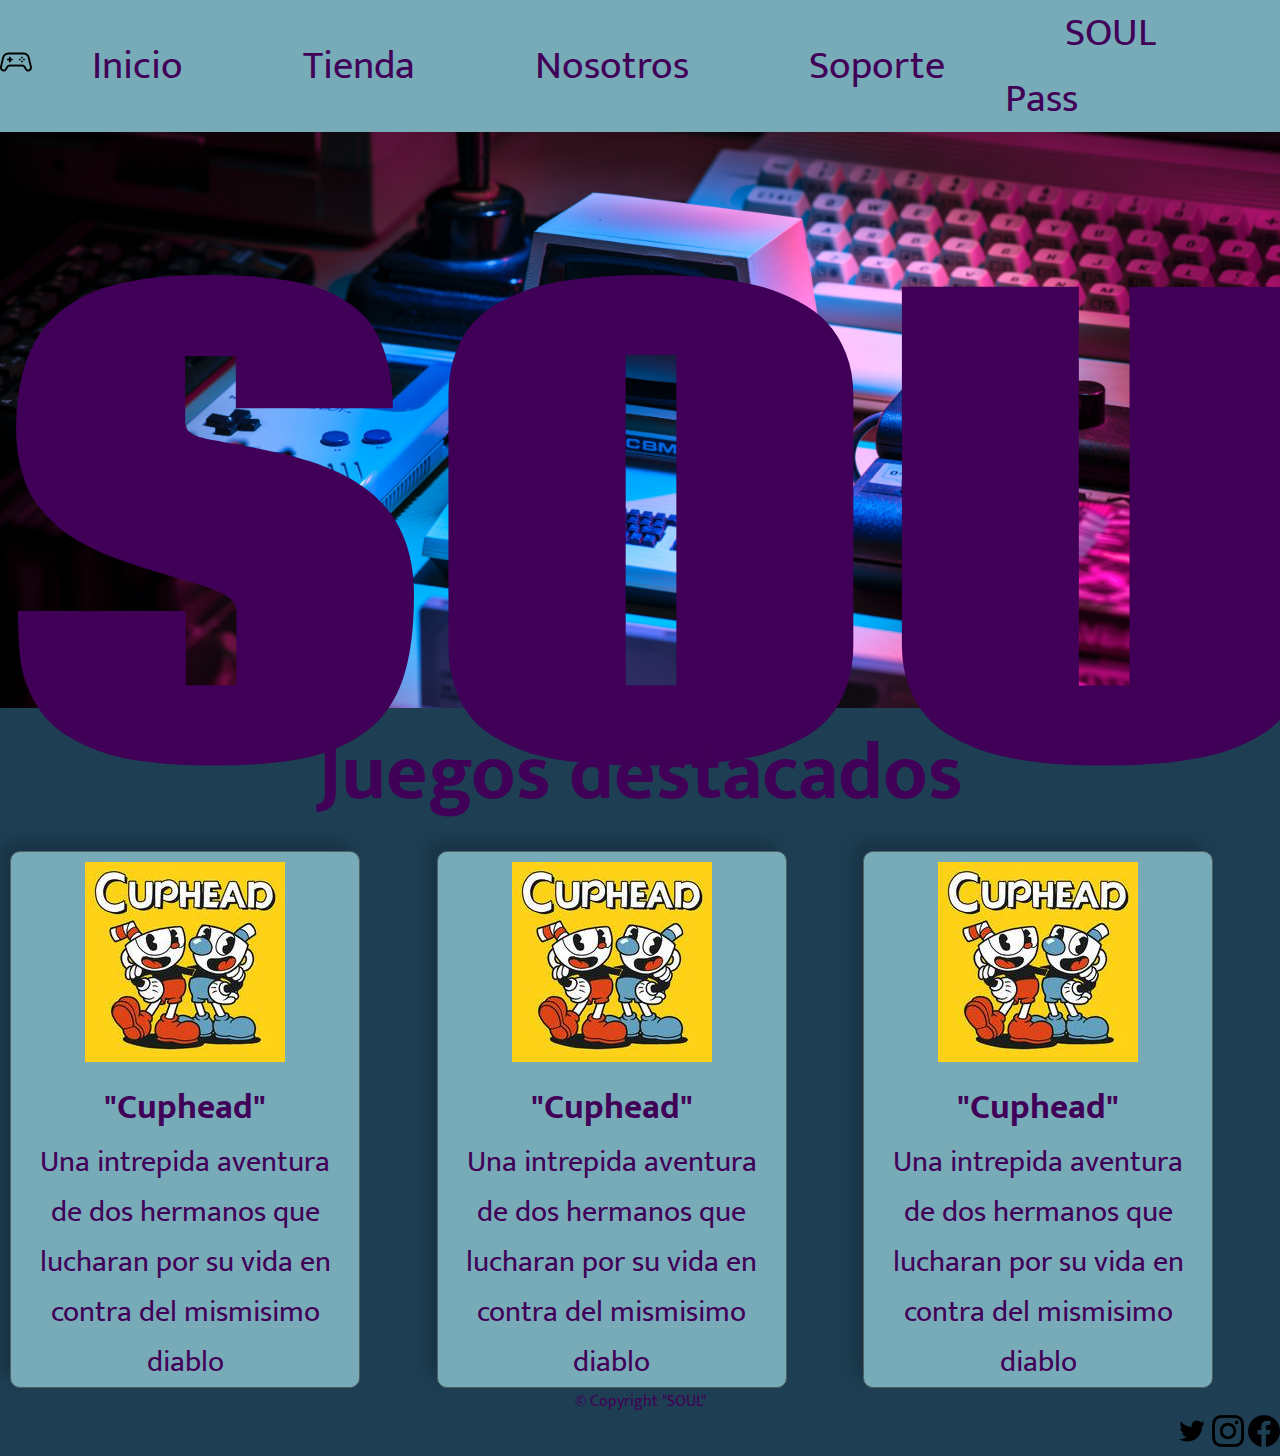
<file: index.html>
<!DOCTYPE html>
<html lang="en">
<head>
    <meta charset="UTF-8">
    <meta name="viewport" content="width=device-width, initial-scale=1.0">
    <title>Document</title>
    <link rel="stylesheet" href="./css/style.css">
</head>
<body>
    <header class="navbar">
        <div>
            <img src="./assets/img/logo-mando.png" alt="">
        </div>
        <nav>
            <ul>
                <li><a href="#">Inicio</a></li>
                <li><a href="./pages/tienda.html">Tienda</a></li>
                <li><a href="./pages/nosotros.html">Nosotros</a></li>
                <li><a href="./pages/soporte.html">Soporte</a></li>
                <li><a href="./pages/soulpass.html">SOUL Pass</a></li>
            </ul>
        </nav>
    </header>
    <main>
        <section class="section-principal">
            <div>
                <h1>SOUL</h1>
            </div>   
        </section>
        <section class="section-secundaria">
                <h2>Juegos destacados</h2>
                <div class="container-info">
                    <div class="cards-info-1">
                        <img src="./assets/img/cuphead.jpg" alt="img">
                        <h3>"Cuphead"</h3>
                        <p>Una intrepida aventura de dos hermanos que lucharan por su vida en contra del mismisimo diablo</p>
                    </div>
                    <div class="cards-info-2">
                        <img src="./assets/img/cuphead.jpg" alt="img">
                        <h3>"Cuphead"</h3>
                        <p>Una intrepida aventura de dos hermanos que lucharan por su vida en contra del mismisimo diablo</p>                    </div>
                    <div class="cards-info-3">
                        <img src="./assets/img/cuphead.jpg" alt="img">
                        <h3>"Cuphead"</h3>
                        <p>Una intrepida aventura de dos hermanos que lucharan por su vida en contra del mismisimo diablo</p>                    </div>
                </div>
    </main>
    <footer class="footer">
        <p>© Copyright "SOUL"
        </p>
        <div class="redes">
            <a href="https://twitter.com/" target="_blank"><img src="./assets/img/twitter.png" alt="imagen del logo de twitter"></a>
            <a href="https://www.instagram.com/" target="_blank"><img src="./assets/img/instagram.png" alt="imagen del logo de instagram"></a>
            <a href="https://es-la.facebook.com/" target="_blank"><img src="./assets/img/facebook.png" alt="imagen del logo de facebook"></a>
        </div>
    </footer>
</body>
</html>
</file>
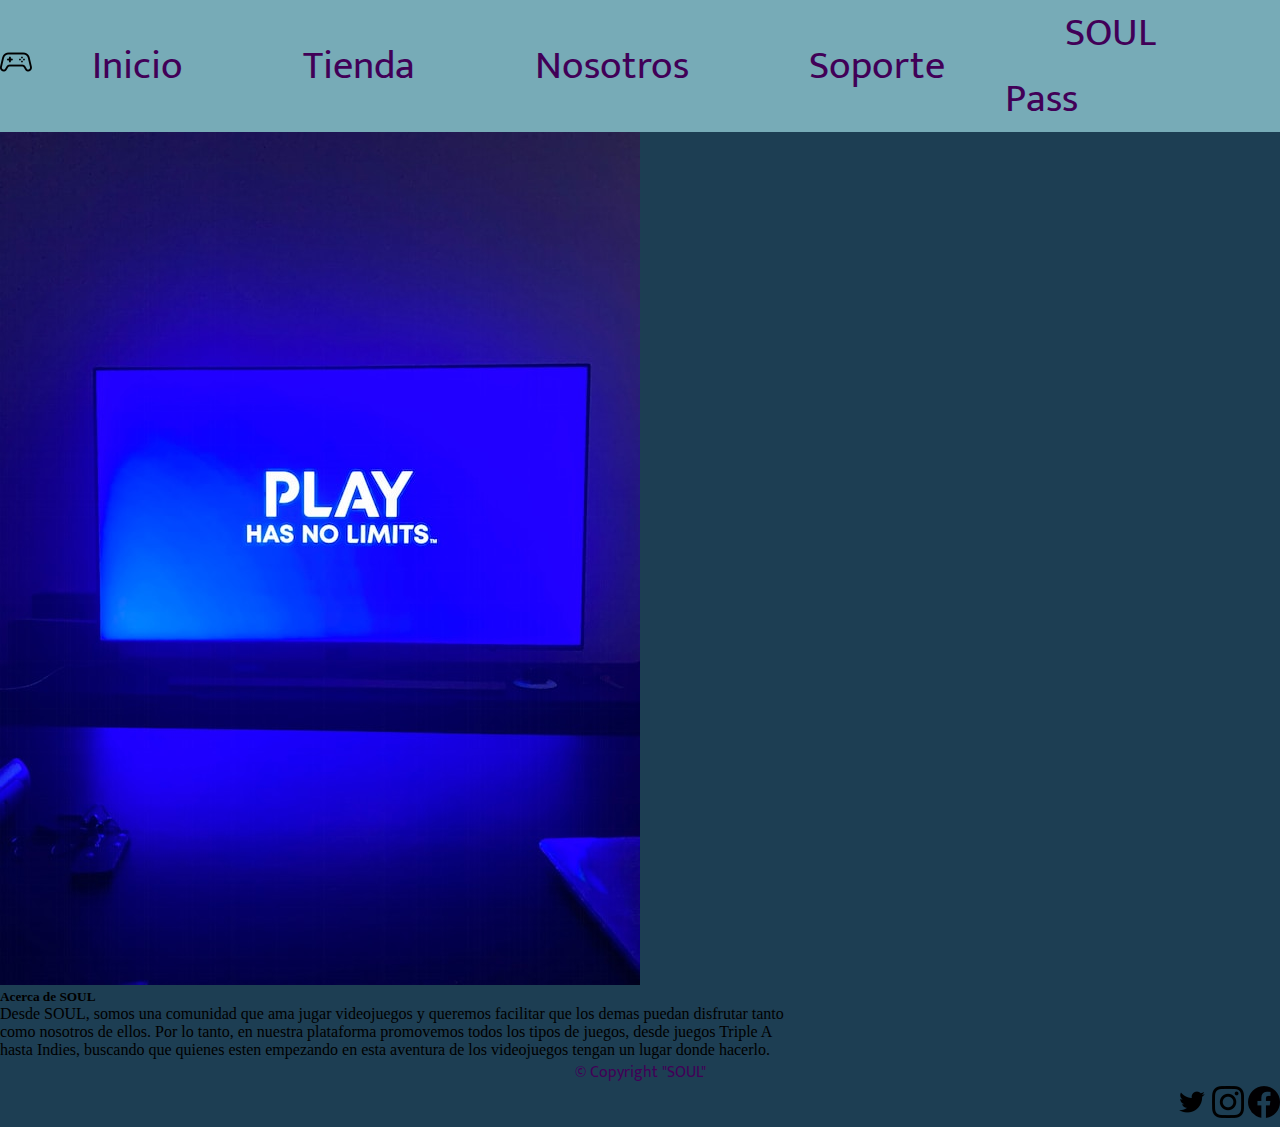
<file: pages/nosotros.html>
<!DOCTYPE html>
<html lang="en">
<head>
    <meta charset="UTF-8">
    <meta name="viewport" content="width=device-width, initial-scale=1.0">
    <title>Document</title>
    <link rel="stylesheet" href="../css/style.css">
    <link href="https://cdn.jsdelivr.net/npm/bootstrap@5.3.1/dist/css/bootstrap.min.css" rel="stylesheet" integrity="sha384-4bw+/aepP/YC94hEpVNVgiZdgIC5+VKNBQNGCHeKRQN+PtmoHDEXuppvnDJzQIu9" crossorigin="anonymous">
</head>
<body>
    <header class="navbar">
        <div>
            <img src="../assets/img/logo-mando.png" alt="">
        </div>
        <nav>
            <ul>
                <li><a href="../index.html">Inicio</a></li>
                <li><a href="./tienda.html">Tienda</a></li>
                <li><a href="#">Nosotros</a></li>
                <li><a href="./soporte.html">Soporte</a></li>
                <li><a href="./soulpass.html">SOUL Pass</a></li>
            </ul>
        </nav>
    </header>
    <main class="cuerpo">
        <section class="section-cuerpo">
            <div class="mx-auto p-2" style="width: 200px;">
                <div class="mb-3">
                    <div class="card text-center card text-bg-dark mb-3" style="width: 50rem;">
                        <img src="../assets/img/playhasnolimits.jpg" class="card-img-top" alt="...">
                        <div class="card-body">
                        <h5 class="card-title">Acerca de SOUL</h5>
                        <p class="card-text">Desde SOUL, somos una comunidad que ama jugar videojuegos y queremos facilitar que los demas puedan disfrutar tanto como nosotros de ellos. Por lo tanto, en nuestra plataforma promovemos todos los tipos de juegos, desde juegos Triple A hasta Indies, buscando que quienes esten empezando en esta aventura de los videojuegos tengan un lugar donde hacerlo.</p>
                        </div>
                    </div>
                </div>
            </div>
    </main>
    <footer class="footer">
        <p>© Copyright "SOUL"
        </p>
        <div class="redes">
            <a href="https://twitter.com/" target="_blank"><img src="../assets/img/twitter.png" alt="imagen del logo de twitter"></a>
            <a href="https://www.instagram.com/" target="_blank"><img src="../assets/img/instagram.png" alt="imagen del logo de instagram"></a>
            <a href="https://es-la.facebook.com/" target="_blank"><img src="../assets/img/facebook.png" alt="imagen del logo de facebook"></a>
        </div>
    </footer>
    <script src="https://cdn.jsdelivr.net/npm/bootstrap@5.3.1/dist/js/bootstrap.bundle.min.js" integrity="sha384-HwwvtgBNo3bZJJLYd8oVXjrBZt8cqVSpeBNS5n7C8IVInixGAoxmnlMuBnhbgrkm" crossorigin="anonymous"></script>
</body>
</html>
</file>
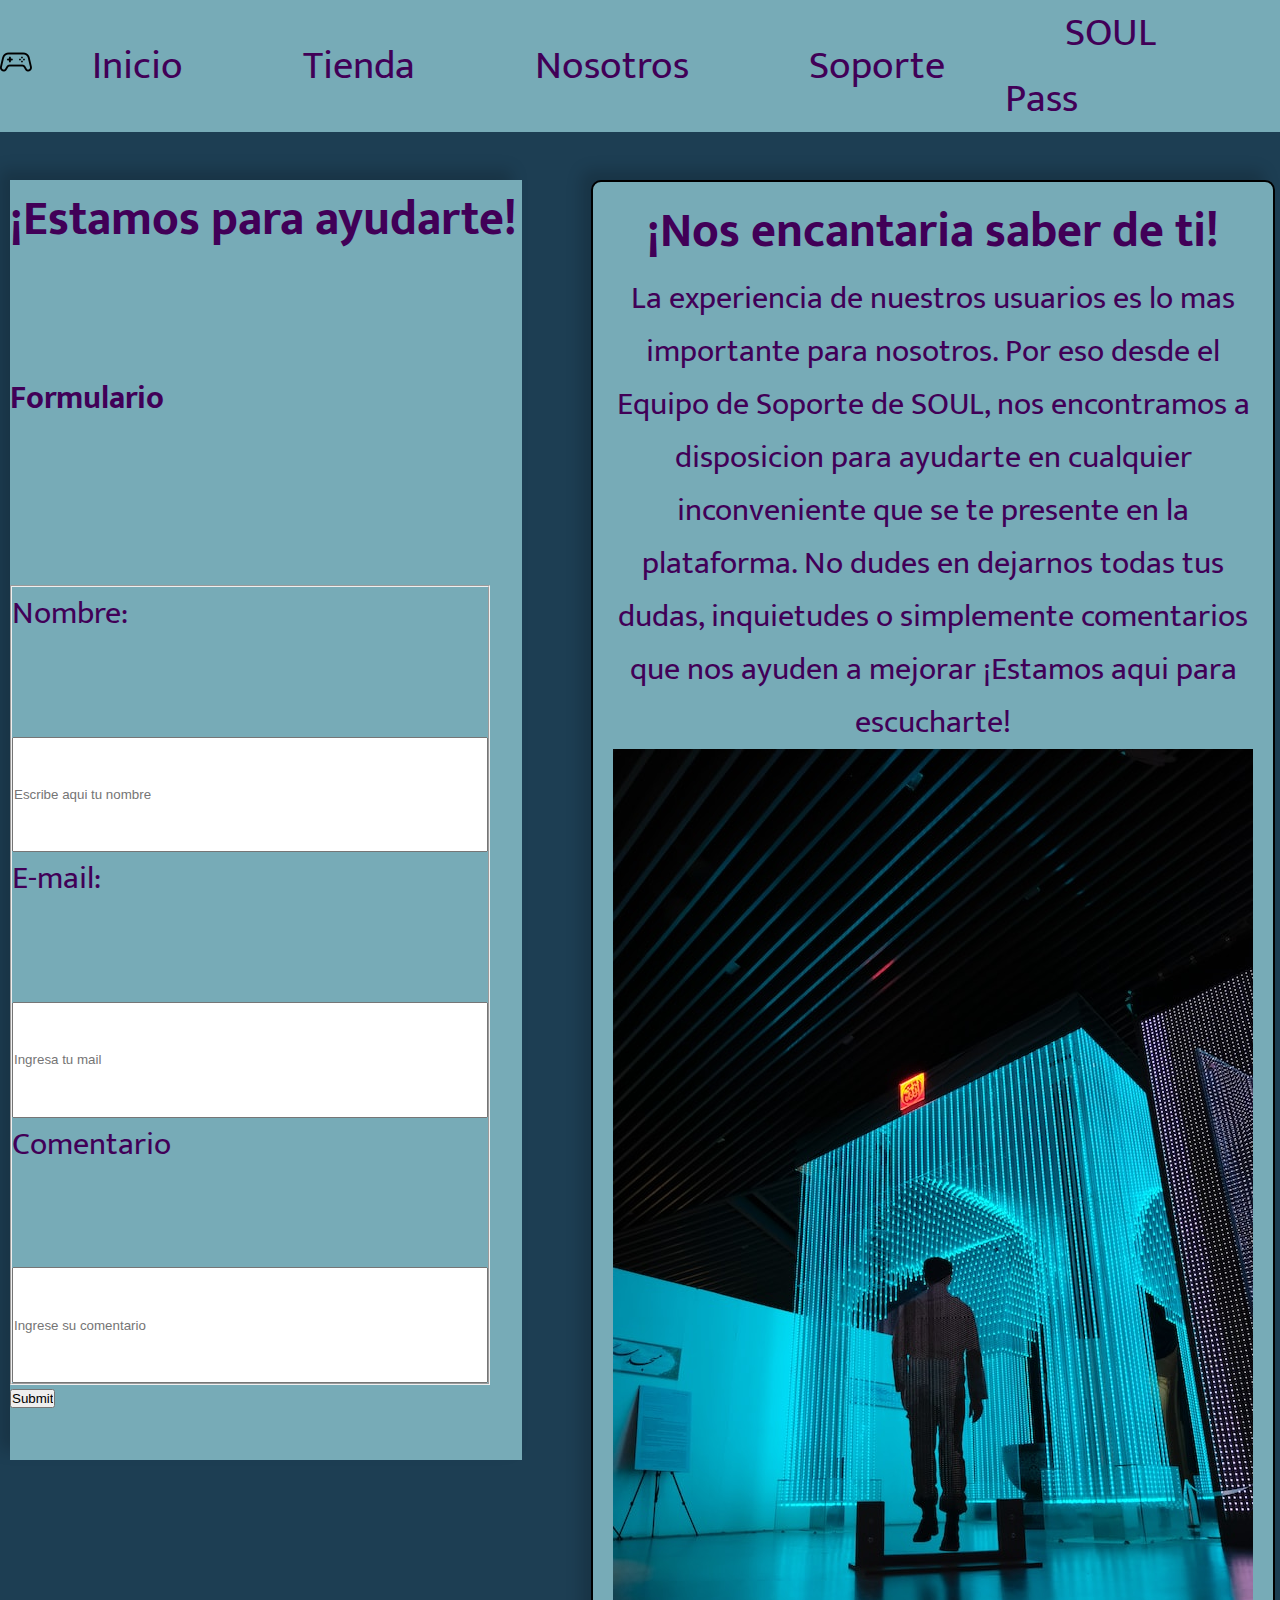
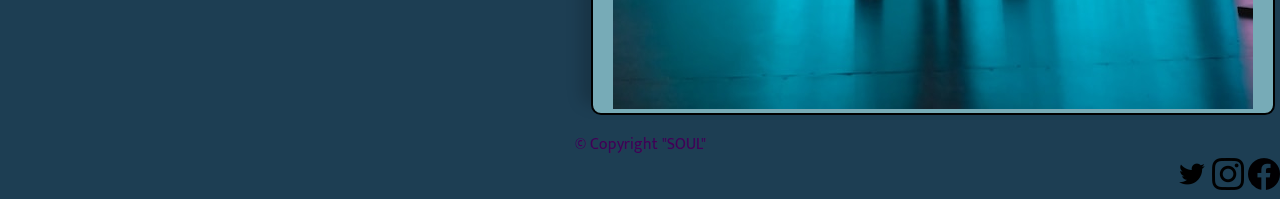
<file: pages/soporte.html>
<!DOCTYPE html>
<html lang="en">
<head>
    <meta charset="UTF-8">
    <meta name="viewport" content="width=device-width, initial-scale=1.0">
    <title>Document</title>
    <link rel="stylesheet" href="../css/style.css">
</head>
<body>
    <header class="navbar">
        <div>
            <img src="../assets/img/logo-mando.png" alt="">
        </div>
        <nav>
            <ul>
                <li><a href="../index.html">Inicio</a></li>
                <li><a href="./tienda.html">Tienda</a></li>
                <li><a href="./nosotros.html">Nosotros</a></li>
                <li><a href="#">Soporte</a></li>
                <li><a href="./soulpass.html">SOUL Pass</a></li>
            </ul>
        </nav>
    </header>
    <main class="cuerpo-ayuda">
        <section class="titulo-ayuda">
            <div>
                <h1>¡Estamos para ayudarte!</h1>
            </div>
            <div>
                <h2>Formulario</h2>
            </div>
            <div>
                <form action="">
                    <fieldset class="formulario-contenido">
                        <label for="nombre">Nombre:</label>
                        <input type="text" id="nombre" placeholder="Escribe aqui tu nombre" required>
                        <label for="e-mail">E-mail:</label>
                        <input type="email" id="email" placeholder="Ingresa tu mail" required>
                        <label for="text">Comentario</label>
                        <input type="text" id="comentario" placeholder="Ingrese su comentario" required>
                    </fieldset>
                    <input type="submit">
                </form>
            </div>
        </section>
        <section>
            <div class="imagen-ayuda">
                <h3>¡Nos encantaria saber de ti!
                </h3>
                <p>La experiencia de nuestros usuarios es lo mas importante para nosotros. Por eso desde el Equipo de Soporte de SOUL, nos encontramos a disposicion para ayudarte en cualquier inconveniente que se te presente en la plataforma. No dudes en dejarnos todas tus dudas, inquietudes o simplemente comentarios que nos ayuden a mejorar ¡Estamos aqui para escucharte!</p>
                <img src="../assets/img/soporte-azul.jpg" alt="persona caminando hacia entrada azul">
            </div>
        </section>
    </main>
    <footer class="footer">
        <p>© Copyright "SOUL"
        </p>
        <div class="redes">
            <a href="https://twitter.com/" target="_blank"><img src="../assets/img/twitter.png" alt="imagen del logo de twitter"></a>
            <a href="https://www.instagram.com/" target="_blank"><img src="../assets/img/instagram.png" alt="imagen del logo de instagram"></a>
            <a href="https://es-la.facebook.com/" target="_blank"><img src="../assets/img/facebook.png" alt="imagen del logo de facebook"></a>
        </div>
    </footer>
</body>
</html>
</file>
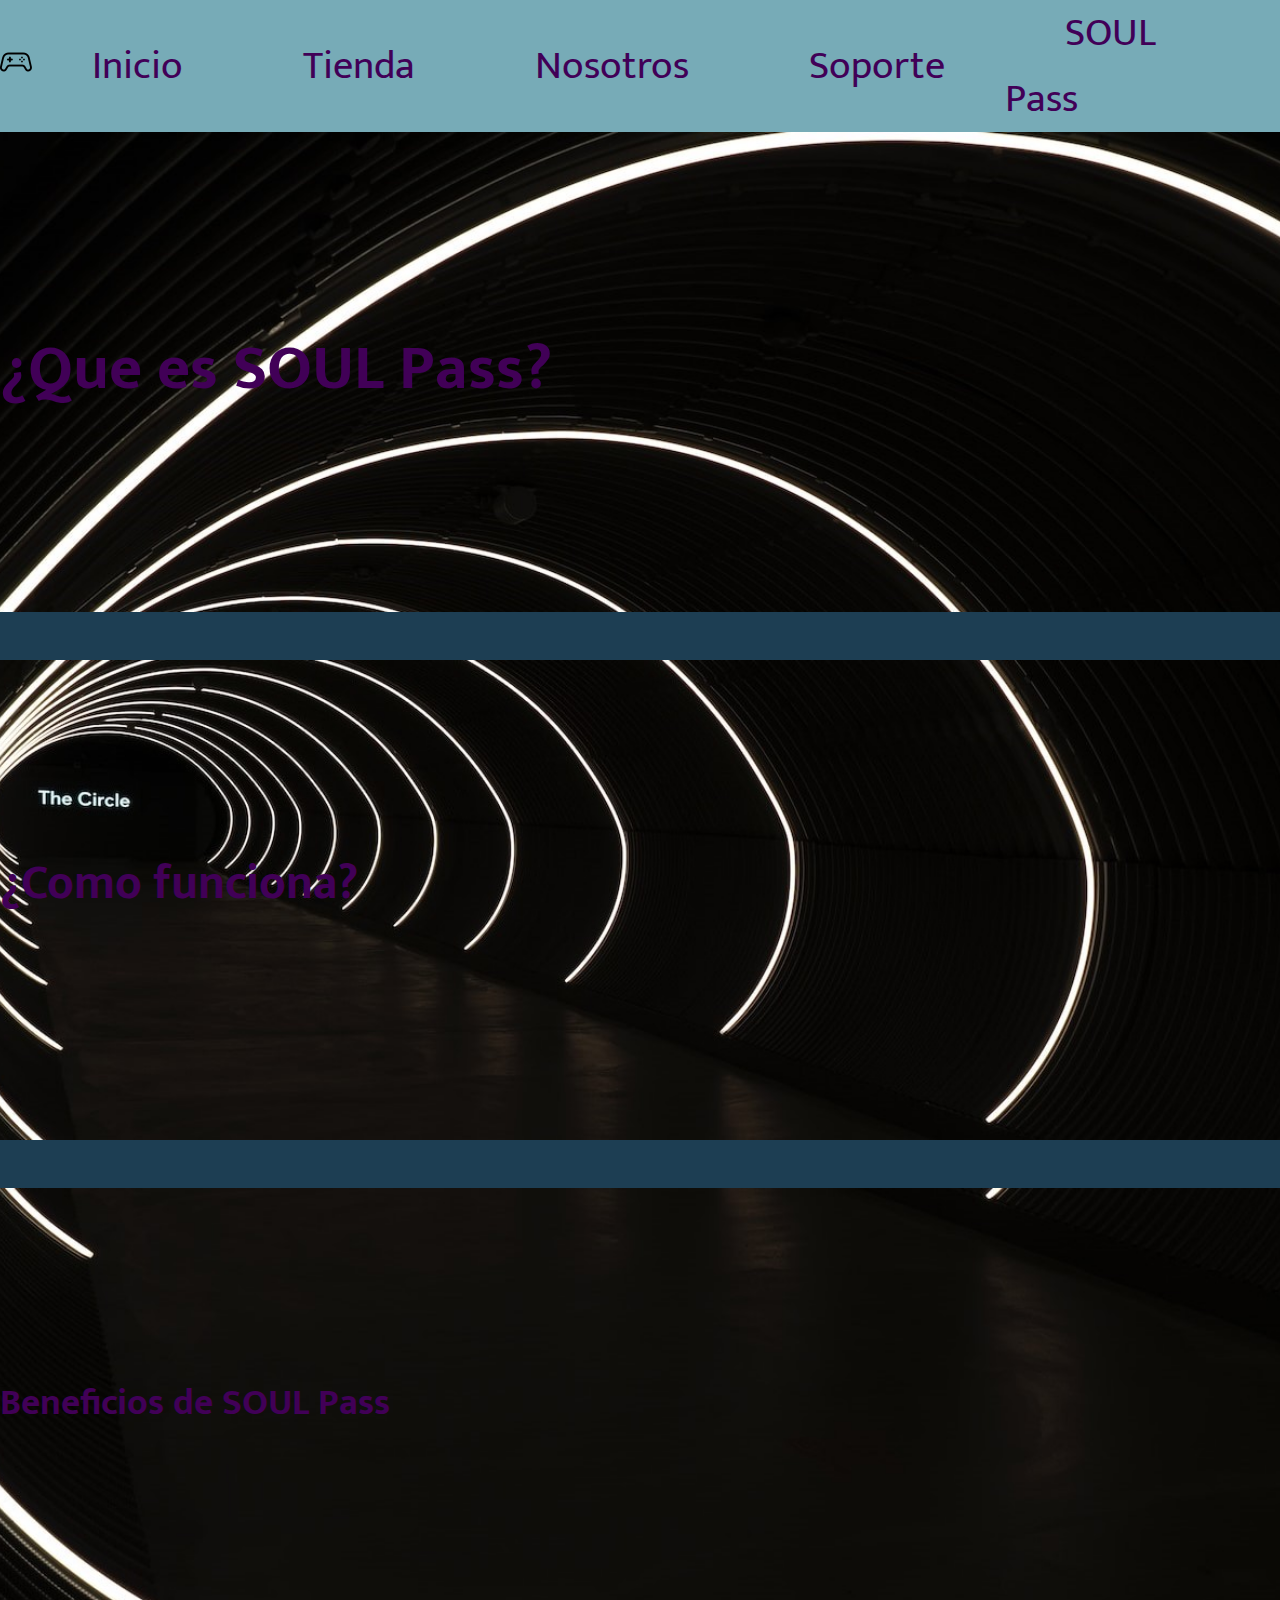
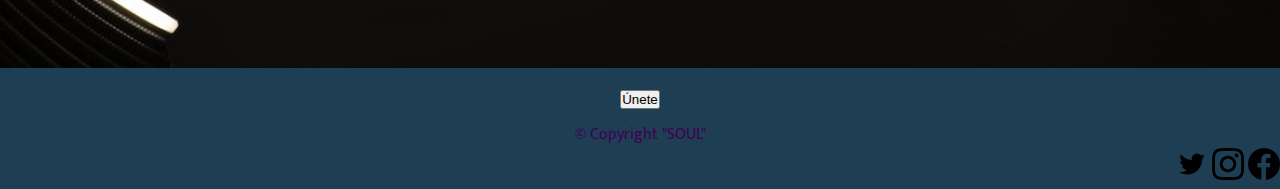
<file: pages/soulpass.html>
<!DOCTYPE html>
<html lang="en">
<head>
    <meta charset="UTF-8">
    <meta name="viewport" content="width=device-width, initial-scale=1.0">
    <title>Document</title>
    <link rel="stylesheet" href="../css/style.css">
</head>
<body>
    <header class="navbar">
        <div>
            <img src="../assets/img/logo-mando.png" alt="">
        </div>
        <nav>
            <ul>
                <li><a href="../index.html">Inicio</a></li>
                <li><a href="./tienda.html">Tienda</a></li>
                <li><a href="./nosotros.html">Nosotros</a></li>
                <li><a href="./soporte.html">Soporte</a></li>
                <li><a href="#">SOUL Pass</a></li>
            </ul>
        </nav>
    </header>
    <main>
        <section class="soulpass-principal">
            <div class="soulpass-uno">
                <h1>¿Que es SOUL Pass?</h1>
            </div>
            <div class="soulpass-dos">
                <h2>¿Como funciona?</h2>
            </div>
            <div class="soulpass-tres">
                <h3>Beneficios de SOUL Pass</h3>
            </div>
            <div class="boton-soulpass">
                <button>Únete</button>
            </div>
        </section>
    </main>
    <footer class="footer">
        <p>© Copyright "SOUL"
        </p>
        <div class="redes">
            <a href="https://twitter.com/" target="_blank"><img src="../assets/img/twitter.png" alt="imagen del logo de twitter"></a>
            <a href="https://www.instagram.com/" target="_blank"><img src="../assets/img/instagram.png" alt="imagen del logo de instagram"></a>
            <a href="https://es-la.facebook.com/" target="_blank"><img src="../assets/img/facebook.png" alt="imagen del logo de facebook"></a>
        </div>
    </footer>
</body>
</html>
</file>
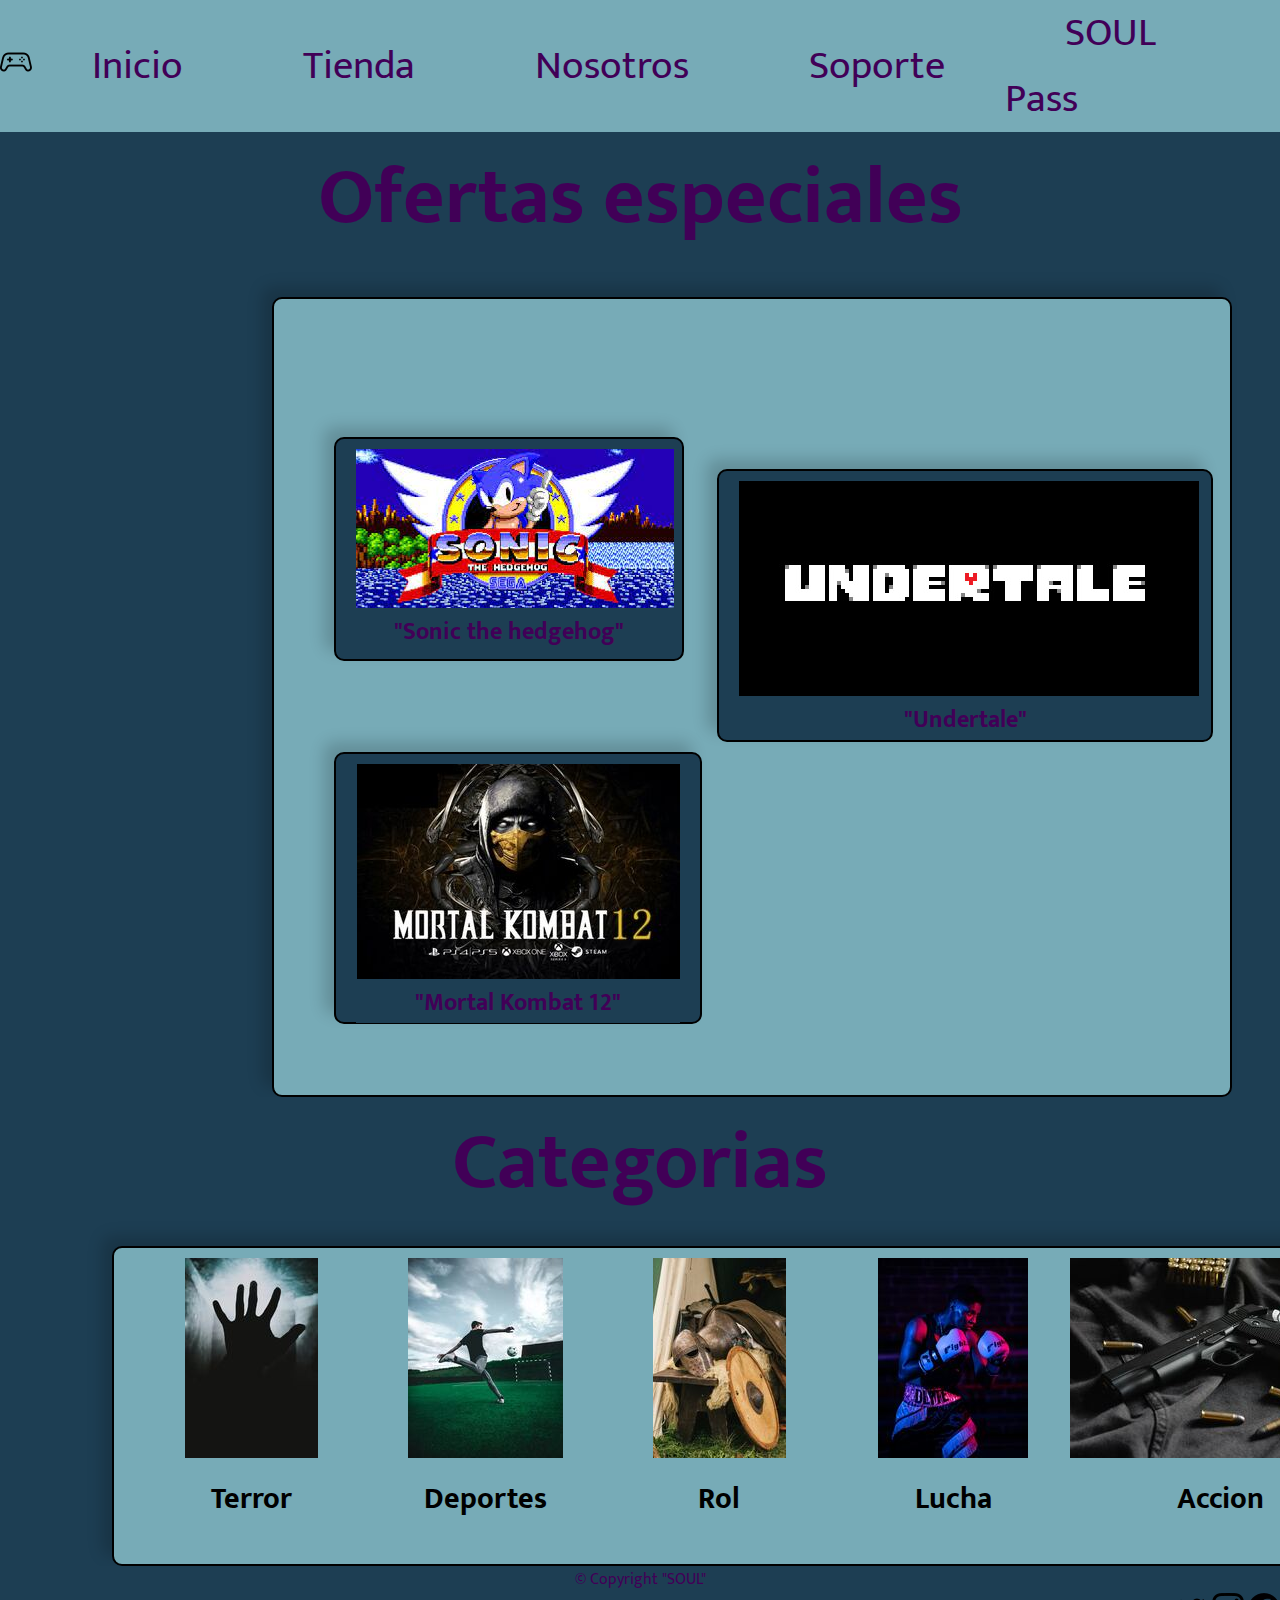
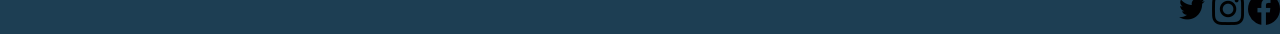
<file: pages/tienda.html>
<!DOCTYPE html>
<html lang="en">
<head>
    <meta charset="UTF-8">
    <meta name="viewport" content="width=device-width, initial-scale=1.0">
    <title>Document</title>
    <link rel="stylesheet" href="../css/style.css">
</head>
<body>
    <header class="navbar">
        <div>
            <img src="../assets/img/logo-mando.png" alt="">
        </div>
        <nav>
            <ul>
                <li><a href="../index.html">Inicio</a></li>
                <li><a href="#">Tienda</a></li>
                <li><a href="./nosotros.html">Nosotros</a></li>
                <li><a href="./soporte.html">Soporte</a></li>
                <li><a href="./soulpass.html">SOUL Pass</a></li>
            </ul>
        </nav>
    </header>
    <main>
        <section class="section-ofertas">
            <h1>Ofertas especiales</h1>
                <div class="juego">
                    <div class="card-sonic">
                        <img src="../assets/img/sonic.jpg" alt="imagen de un erizo azul">
                        <h2>"Sonic the hedgehog"</h2>
                    </div>
                    <div class="card-undertale">
                        <img src="../assets/img/undertale.jpg" alt="imagen negra con leyenda undertale">
                        <h2>"Undertale"</h2>
                    </div>
                    <div class="card-mortal-kombat">
                        <img src="../assets/img/MK12.jpg" alt="imagen de scorpion con leyenda mortal kombat 12">
                        <h2>"Mortal Kombat 12"</h2>
                    </div>
                </div>
        </section>
        <section class="categorias">
            <h3>Categorias</h3>
            <div class="categorias-especificas">
                <div class="cat-terror">
                    <img src="../assets/img/terror.jpg" alt="mano sobre fondo blanco">
                    <h4>Terror</h4>
                </div>
                <div class="cat-deportes">
                    <img src="../assets/img/deporte.jpg" alt="persona jugando con pelota">
                    <h4>Deportes</h4>
                </div>
                <div class="cat-rol">
                    <img src="../assets/img/rol.jpg" alt="objetos medievales">
                    <h4>Rol</h4>
                </div>
                <div class="cat-lucha">
                    <img src="../assets/img/lucha.jpg" alt="persona boxeando">
                    <h4>Lucha</h4>
                </div>
                <div class="cat-accion">
                    <img src="../assets/img/accion.jpg" alt="pistola junto a casquillos de bala">
                    <h4>Accion</h4>
                </div>
            </div>
        </section>
    </main>
    <footer class="footer">
        <p>© Copyright "SOUL"
        </p>
        <div class="redes">
            <a href="https://twitter.com/" target="_blank"><img src="../assets/img/twitter.png" alt="imagen del logo de twitter"></a>
            <a href="https://www.instagram.com/" target="_blank"><img src="../assets/img/instagram.png" alt="imagen del logo de instagram"></a>
            <a href="https://es-la.facebook.com/" target="_blank"><img src="../assets/img/facebook.png" alt="imagen del logo de facebook"></a>
        </div>
    </footer>
</body>
</html>
</file>
<file: css/style.css>
@import url('https://fonts.googleapis.com/css2?family=Coda:wght@800&family=Mukta&display=swap');

*{
    margin: 0;
    padding: 0;
    box-sizing: border-box;
}
header{
    background-color: #1d3e53;
}
/*
colores
#1d3e53
#410057
#77ABB7


las tipografias
font-family: 'Coda', cursive;
font-family: 'Mukta', sans-serif;
**/
/** ---------------------------------inicio de main y primera  seccion index------------------**/
.navbar{
    background-color: #77abb7;
    font-family: 'Mukta', sans-serif;
    display: flex;
    flex-direction: row;
    align-items: center;
    width: 100%;
    position: sticky;
    top: 0;
    padding-right: 2.5rem;
}
.navbar ul{
    display: flex;
    flex-direction: row;
    justify-content: space-between;
    list-style: none;
    align-items: center;
}
.navbar li a{
    color: #410057;
    text-decoration: none;
    background-color: #77abb7;
    font-family: 'Mukta', sans-serif;
    font-size: 2.5rem;
    padding-right: 3.75rem;
    padding-left: 3.75rem;
    justify-content: space-between;
    align-items: center;
}
.navbar li a:hover{
    color:#443b09ee;
    cursor:pointer;
}
.section-principal{
        background-color: black;
        width: 100%;
        height:30rem ;
        background-image: url(../assets/img/fondosoul.jpg) ;
        background-repeat: no-repeat;
        background-size: cover;
        background-position: 60%;
        text-align:center;
        font-size: 18.75rem;
        color: #410057;
        font-family: 'Coda', cursive;
        padding: 0rem 0rem 36rem 0rem;
}
.section-secundaria h2{
    background-color: #1d3e53;
    font-family: 'Mukta', sans-serif;
    font-size: 5rem;
    color: #410057;
    text-align: center;
}
.section-secundaria{
    background-color: #1d3e53;
    font-family: 'Mukta', sans-serif;
    font-size: 1.875rem;
    color: #410057;
}
.container-info{
    display: grid;
    grid-column-start: 1;
    grid-column-end: 3;
    grid-row-start: 1;
    grid-row-end: 1;
    grid-template-columns: 1fr 1fr 1fr;
    grid-template-rows: 1fr;
}
.cards-info-1{
    width: 21.875rem;
    background-color: #77abb7;
    padding: 10px 20px 0px 20px;
    border-width: 1px;
    border-style: solid;
    border-color: #4f6064;
    text-align: center;
    border-radius: .625rem;
    box-shadow: -0.625rem -0.625rem  .9375rem rgba(0, 0, 0, 0.169);
    margin: .625rem .3125rem 0rem .625rem;
    grid-column: 1/3;
    grid-row: 1;
}
.cards-info-2{
    width: 21.875rem;
    background-color: #77abb7;
    padding: 10px 20px 0px 20px;
    border-width: 1px;
    border-style: solid;
    border-color: #4f6064;
    text-align: center;
    border-radius: .625rem;
    box-shadow: -0.625rem -0.625rem  .9375rem rgba(0, 0, 0, 0.169);
    margin: .625rem .3125rem 0rem .625rem;
    grid-column: 2/3;
    grid-row: 1;
}
.cards-info-3{
    width: 21.875rem;
    background-color: #77abb7;
    padding: 10px 20px 0px 20px;
    border-width: 1px;
    border-style: solid;
    border-color: #4f6064;
    text-align: center;
    border-radius: .625rem;
    box-shadow: -0.625rem -0.625rem  .9375rem rgba(0, 0, 0, 0.169);
    margin: .625rem .3125rem 0rem .625rem;
    grid-column: 3/3;
    grid-row: 1;
}
.footer{
    background-color: #1d3e53;
    text-align: center;
    color: #410057;
    font-family: 'Mukta', sans-serif;
}
.redes{
    text-align: end;
}
/*------------------------------Tienda---------------------------------------*/
.section-ofertas {
    background-color: #1d3e53;
}
.section-ofertas h1{
    text-align: center;
    background-color: #1d3e53;
    color: #410057;
    font-family: 'Mukta', sans-serif;
    font-size: 5rem;
}
.section-ofertas h2{
    color: #410057;
    font-family: 'Mukta', sans-serif;
    background-color: #1d3e53;
}
.juego{
    display: grid;
    grid-column-start: 1;
    grid-column-end: 2;
    grid-row-start: 1;
    grid-row-end: 2;
    grid-template-columns: 1fr 1fr;
    grid-template-rows: 1fr 1fr;
    width: 60rem;
    height: 50rem;
    background-color: #77abb7;
    padding: 10px 20px 40px 20px;
    border-width: 2px;
    border-style:double;
    border-color: #000000;
    border-radius: .625rem;
    box-shadow: -0.625rem -0.625rem  .9375rem rgba(3, 0, 0, 0.169);
    margin: 2rem .3125rem 0rem 17rem;
    justify-content: center;
}
.card-sonic{
    width: 21.875rem;
    height: 14rem;
    background-color: #1d3e53;
    padding: 10px 20px 0px 20px;
    border-width: 2px;
    border-style:double;
    border-color: #000000;
    border-radius: .625rem;
    box-shadow: -0.625rem -0.625rem  .9375rem rgba(3, 0, 0, 0.169);
    margin: 8rem .3125rem 0rem 3rem;
    text-align: center;
    grid-column-start:  1/2;
    grid-row: 1/2;
}
.card-undertale{
    width: 31rem;
    background-color: #1d3e53;
    padding: 10px 20px 0px 20px;
    border-width: 2px;
    border-style:double;
    border-color: #000000;
    border-radius: .625rem;
    box-shadow: -0.625rem -0.625rem  .9375rem rgba(3, 0, 0, 0.169);
    margin: 10rem .3125rem 0rem .625rem;
    text-align: center;
    grid-column: 2/2;
    grid-row: 1/2;
}
.card-mortal-kombat{
    width: 23rem;
    height: 17rem;
    background-color: #1d3e53;
    padding: 10px 20px 0px 20px;
    border-width: 2px;
    border-style:double;
    border-color: #000000;
    border-radius: .625rem;
    box-shadow: -0.625rem -0.625rem  .9375rem rgba(3, 0, 0, 0.169);
    margin: .625rem .3125rem 10rem 3rem;
    text-align: center;
    grid-column: 1/2;
    grid-row: 2/2;
}
.categorias{
    background-color: #1d3e53;
    font-family: 'Mukta', sans-serif;
}
.categorias h3{
    font-size: 5rem;
    color: #410057;
    font-family: 'Mukta', sans-serif;
    text-align: center;
}
.categorias-especificas{
    font-size: 1.875rem;
    font-family: 'Mukta', sans-serif;
    display: grid;
    grid-column-start: 1;
    grid-column-end: 5;
    grid-row-start: 1;
    grid-row-end: 1;
    grid-template-columns: 1fr 1fr 1fr 1fr 1fr;
    grid-template-rows: 1fr;
    width: 80rem;
    height: 20rem;
    background-color:#77abb7;
    padding: 10px 20px 40px 20px;
    border-width: 2px;
    border-style:double;
    border-color: #000000;
    border-radius: .625rem;
    box-shadow: -0.625rem -0.625rem  .9375rem rgba(3, 0, 0, 0.169);
    margin: 1rem .3125rem 0rem 7rem;
    text-align: center;
}
/*------------------------------Nosotros-----------------------------------------*/
.informacion-soul h1{
    font-size: 5rem;
    color: #410057;
    font-family: 'Mukta', sans-serif;
    background-color: #77abb7;
}
.informacion-soul p{
    background-color: #77abb7;
    color: #410057;
    font-family: 'Mukta', sans-serif;
    font-size: 1.875rem;
}
.informacion-soul{
    width: 40rem;
    background-color: #77abb7;
    padding: 10px 20px;
    padding: 1.25rem;
    border-width: 1px;
    border-style: solid;
    border-color: #4f6064;
    border-radius: .625rem;
    box-shadow: -0.625rem -0.625rem  .9375rem rgba(0, 0, 0, 0.169);
    margin: 0rem .3125rem 0rem .625rem;
}
.cuerpo{
    background-color: #1d3e53;
}
.section-cuerpo{
    display: grid;
    grid-column-start: 1;
    grid-column-end: 2;
    grid-row-start: 1;
    grid-row-end: 1;
    grid-template-columns: 1fr 1fr;
    grid-template-rows: 1fr;
}
/*--------------------------soporte----------------------------*/
.titulo-ayuda{
    width: 32rem;
    height: 80rem;
    border-style: hidden;
    border-color: #1d3e53;
    border-radius: 0rem;
    box-shadow: -0.625rem -0.625rem  .9375rem rgba(0, 0, 0, 0.169);
    margin: 3rem .3125rem 0rem .625rem;
    font-size: 1rem;
    color: #410057;
    font-family: 'Mukta', sans-serif;
    background-color: #77abb7;
    grid-column: 1/2;
}
.titulo-ayuda h1{
    font-size: 3rem;
    color: #410057;
    font-family: 'Mukta', sans-serif;
    background-color: #77abb7;
}
.titulo-ayuda h2{
    font-size: 2rem;
    margin-top: 7rem;
    color: #410057;
    font-family: 'Mukta', sans-serif;
    background-color: #77abb7;
}
.cuerpo-ayuda{
    background-color: #1d3e53;
    display: grid;
    grid-column-start: 1;
    grid-column-end: 2;
    grid-row-start: 1;
    grid-row-end: 1;
    grid-template-columns: 1fr 1fr;
    grid-template-rows: 1fr;
}
.imagen-ayuda h3{
    font-size: 3rem;
    color: #410057;
    font-family: 'Mukta', sans-serif;
    background-color: #77abb7;
}
.imagen-ayuda p{
    font-size: 2rem;
    color: #410057;
    font-family: 'Mukta', sans-serif;
    background-color: #77abb7;
    border-style: hidden;
}
.imagen-ayuda{
    padding: 10px 20px 0px 20px;
    border-width: 2px;
    border-style:double;
    border-color: #000000;
    border-radius: .625rem;
    box-shadow: -0.625rem -0.625rem  .9375rem rgba(3, 0, 0, 0.169);
    margin: 3rem .3125rem 1rem .625rem;
    text-align: center;
    background-color: #77abb7;
    grid-column: 2/2;
}
.formulario-contenido{
    display: grid;
    font-size: 2rem;
    text-align: justify;
    height: 50rem;
    width: 30rem;
    margin-top: 10rem;
}
/*------------------------------------------soul pass-----------------*/
.soulpass-principal{
    background-color: #1d3e53;
    font-size: 2rem;
    color: #410057;
    font-family: 'Mukta', sans-serif;
}
.soulpass-uno{
    background-image: url(../assets/img/pass-uno.jpg);
    width: 100%;
    height:30rem ;
    background-repeat: no-repeat;
    background-size: cover;
    background-position: 30%;
    text-align:start;
    margin-bottom: 3rem;
    padding-top: 11.5rem;
}
.soulpass-uno h1:hover::after{
    text-shadow: #410057c2;
    content: "> Es una experiencia unica para poder disfrutar de SOUL en su 100%, brindando beneficios unicos y pudiendo jugar cientos de juegos directamente desde tu navegador, sin tener que descargarlos. Finalmente para disfrutar de todo esto, solo se necesitara una suscripcion mensual y ya podras comenzar a disfrutar todo el potencial que SOUL Pass te brinda";
    color:#410057;
    cursor:text;
    font-size: 1.5rem;
}
.soulpass-dos{
    background-image: url(../assets/img/pass-dos.jpg);
    width: 100%;
    height:30rem ;
    background-repeat: no-repeat;
    background-size: cover;
    background-position: 30%;
    text-align:start;
    padding-top: 11.5rem;
}
.soulpass-dos h2:hover::after{
    text-shadow: #410057c2;
    content: "> Es muy sencillo, solamente ingresas a SOUL Pass, inicias sesion y ya podras disfrutar de cientos de juegos que estan disponibles en nuestro catalo para que puedas jugarlos en ese preciso momento o descargarlos para poder jugarlos sin depender de conexion a internet.";
    color:#410057;
    cursor:text;
    font-size: 1.5rem;
}
.soulpass-tres{
    background-image: url(../assets/img/pass-tres.jpg);
    width: 100%;
    height:30rem ;
    background-repeat: no-repeat;
    background-size: cover;
    background-position: 30%;
    text-align:start;
    margin-top: 3rem;
    padding-top: 11.5rem;
}
.soulpass-tres h3:hover::after{
    text-shadow: #410057c2;
    content: "> Puedes acceder a nuestro amplio catalogo de videojuegos jugando en la nube, descargarlos o acceder a clasicos del gaming a un solo clic. ¡No es necesario que tengas una computadora de ultima generacion para disfrutar de toda la emocion e inmersion de los videojuegos de hoy con SOUL Pass puedes hacerlo desde donde sea cuando sea!";
    color:#410057;
    cursor:text;
    font-size: 1.5rem;
}
.boton-soulpass{
    text-align: center;
    color: #77abb7;
    font-size: 2rem;
}

.boton-soulpass :active{
    color: #410057;
    background-color:#77abb7;
}
/***********************media 1240************************/
/****************index-inicio***************/
@media(max-width:1240px){
    .navbar ul{
        display: flex;
        flex-direction: row;
        width: 100%;
        position:sticky;
    }
    .navbar li a{
        color: #410057;
        text-decoration: none;
        background-color: #77abb7;
        font-family: 'Mukta', sans-serif;
        font-size: 2rem;
        padding-right: 1.75rem;
        padding-left: 2.75rem;
        justify-content: space-between;
        align-items: center;
    }
    .section-principal{
            background-color: black;
            width: 100%;
            height:20rem ;
            background-image: url(../assets/img/fondosoul.jpg) ;
            background-repeat: no-repeat;
            background-size: cover;
            background-position: 60%;
            text-align:center;
            font-size: 11rem;
            color: #410057;
            font-family: 'Coda', cursive;
            padding: 0rem 0rem 0rem 0rem;
    }
    .section-secundaria h2{
        background-color: #1d3e53;
        font-family: 'Mukta', sans-serif;
        font-size: 5rem;
        color: #410057;
        text-align: center;
    }
    .section-secundaria{
        background-color: #1d3e53;
        font-family: 'Mukta', sans-serif;
        font-size: 1.875rem;
        color: #410057;
    }
    .container-info{
        display: flex;
        flex-direction: row;
        width: 100%;
        padding-left: 0rem;
        margin: 0px;
    }
    .cards-info-1{
        width: 20rem;
        background-color: #77abb7;
        padding: 10px 20px 0px 20px;
        border-width: 1px;
        border-style: solid;
        border-color: #4f6064;
        text-align: center;
        border-radius: .625rem;
        box-shadow: -0.625rem -0.625rem  .9375rem rgba(0, 0, 0, 0.169);
        margin: .625rem .3125rem 0rem .625rem;
    }
    .cards-info-2{
        width: 20rem;
        background-color: #77abb7;
        padding: 10px 20px 0px 20px;
        border-width: 1px;
        border-style: solid;
        border-color: #4f6064;
        text-align: center;
        border-radius: .625rem;
        box-shadow: -0.625rem -0.625rem  .9375rem rgba(0, 0, 0, 0.169);
        margin: .625rem .3125rem 0rem .625rem;
    }
    .cards-info-3{
        width: 20rem;
        background-color: #77abb7;
        padding: 10px 20px 0px 20px;
        border-width: 1px;
        border-style: solid;
        border-color: #4f6064;
        text-align: center;
        border-radius: .625rem;
        box-shadow: -0.625rem -0.625rem  .9375rem rgba(0, 0, 0, 0.169);
        margin: .625rem .3125rem 0rem .625rem;
    }
/*--------------------------soporte----------------------------*/
.titulo-ayuda{
    width: 18rem;
    height: 40rem;
    border-style: hidden;
    border-color: #1d3e53;
    border-radius: 0rem;
    box-shadow: -0.625rem -0.625rem  .9375rem rgba(0, 0, 0, 0.169);
    margin: 3rem .3125rem 0rem .625rem;
    font-size: 1rem;
    color: #410057;
    font-family: 'Mukta', sans-serif;
    background-color: #77abb7;
    grid-column: 1/2;
}
.titulo-ayuda h1{
    font-size: 1.5rem;
    color: #410057;
    font-family: 'Mukta', sans-serif;
    background-color: #77abb7;
}
.titulo-ayuda h2{
    font-size: 1rem;
    margin-top: 2rem;
    color: #410057;
    font-family: 'Mukta', sans-serif;
    background-color: #77abb7;
}
.cuerpo-ayuda{
    background-color: #1d3e53;
    display: grid;
    grid-column-start: 1;
    grid-column-end: 2;
    grid-row-start: 1;
    grid-row-end: 1;
    grid-template-columns: 1fr 1fr;
    grid-template-rows: 1fr;
}
.imagen-ayuda h3{
    font-size: 1.5rem;
    color: #410057;
    font-family: 'Mukta', sans-serif;
    background-color: #77abb7;
}
.imagen-ayuda p{
    font-size: 1rem;
    color: #410057;
    font-family: 'Mukta', sans-serif;
    background-color: #77abb7;
    border-style: hidden;
}
.imagen-ayuda{
    padding: 10px 20px 0px 20px;
    border-width: 2px;
    border-style:double;
    border-color: #000000;
    border-radius: .625rem;
    box-shadow: -0.625rem -0.625rem  .9375rem rgba(3, 0, 0, 0.169);
    margin: 3rem .3125rem 1rem .625rem;
    text-align: center;
    background-color: #77abb7;
    grid-column: 2/2;
}
.formulario-contenido{
    display: grid;
    font-size: 1rem;
    text-align: justify;
    height: 25rem;
    width: 15rem;
    margin-top: 2rem;
}
}
/***********************media 1024************************/
/****************index-inicio***************/
@media(max-width:1024px){
    .navbar ul{
        display: flex;
        flex-direction: row;
        width: 100%;
        position:sticky;
    }
    .navbar li a{
        color: #410057;
        text-decoration: none;
        background-color: #77abb7;
        font-family: 'Mukta', sans-serif;
        font-size: 2rem;
        padding-right: 1.75rem;
        padding-left: 2.75rem;
        justify-content: space-between;
        align-items: center;
    }
    .section-principal{
            background-color: black;
            width: 100%;
            height:20rem ;
            background-image: url(../assets/img/fondosoul.jpg) ;
            background-repeat: no-repeat;
            background-size: cover;
            background-position: 60%;
            text-align:center;
            font-size: 11rem;
            color: #410057;
            font-family: 'Coda', cursive;
            padding: 0rem 0rem 0rem 0rem;
    }
    .section-secundaria h2{
        background-color: #1d3e53;
        font-family: 'Mukta', sans-serif;
        font-size: 5rem;
        color: #410057;
        text-align: center;
    }
    .section-secundaria{
        background-color: #1d3e53;
        font-family: 'Mukta', sans-serif;
        font-size: 1.875rem;
        color: #410057;
    }
    .container-info{
        display: flex;
        flex-direction: row;
        width: 100%;
        padding-left: 0rem;
        margin: 0px;
    }
    .cards-info-1{
        width: 20rem;
        background-color: #77abb7;
        padding: 10px 20px 0px 20px;
        border-width: 1px;
        border-style: solid;
        border-color: #4f6064;
        text-align: center;
        border-radius: .625rem;
        box-shadow: -0.625rem -0.625rem  .9375rem rgba(0, 0, 0, 0.169);
        margin: .625rem .3125rem 0rem .625rem;
    }
    .cards-info-2{
        width: 20rem;
        background-color: #77abb7;
        padding: 10px 20px 0px 20px;
        border-width: 1px;
        border-style: solid;
        border-color: #4f6064;
        text-align: center;
        border-radius: .625rem;
        box-shadow: -0.625rem -0.625rem  .9375rem rgba(0, 0, 0, 0.169);
        margin: .625rem .3125rem 0rem .625rem;
    }
    .cards-info-3{
        width: 20rem;
        background-color: #77abb7;
        padding: 10px 20px 0px 20px;
        border-width: 1px;
        border-style: solid;
        border-color: #4f6064;
        text-align: center;
        border-radius: .625rem;
        box-shadow: -0.625rem -0.625rem  .9375rem rgba(0, 0, 0, 0.169);
        margin: .625rem .3125rem 0rem .625rem;
    }
/*************soul-pass*************/
.soulpass-principal{
    background-color: #1d3e53;
    font-size: 1.7rem;
    color: #410057;
    font-family: 'Mukta', sans-serif;
}
.soulpass-uno{
    background-image: url(../assets/img/pass-uno.jpg);
    width: 100%;
    height:15rem ;
    background-repeat: no-repeat;
    background-size: cover;
    background-position: 30%;
    text-align:start;
    margin-bottom: 3rem;
    padding-top: 3rem;
}
.soulpass-uno h1:hover::after{
    text-shadow: #410057c2;
    content: ">Lorem ipsum dolor sit amet consectetur adipisicing elit. Obcaecati, nulla, molestiae fuga voluptatibus voluptas numquam dolor officiis consequatur dolorum atque magnam, labore illum modi aspernatur sapiente aliquam assumenda ut nam!";
    color:#410057;
    cursor:text;
    font-size: 1.4rem;
}
.soulpass-dos{
    background-image: url(../assets/img/pass-dos.jpg);
    width: 100%;
    height:15rem ;
    background-repeat: no-repeat;
    background-size: cover;
    background-position: 30%;
    text-align:start;
    padding-top: 3rem;
}
.soulpass-dos h2:hover::after{
    text-shadow: #410057c2;
    content: ">Lorem ipsum dolor sit amet consectetur adipisicing elit. Obcaecati, nulla, molestiae fuga voluptatibus voluptas numquam dolor officiis consequatur dolorum atque magnam, labore illum modi aspernatur sapiente aliquam assumenda ut nam!";
    color:#410057;
    cursor:text;
    font-size: 1.4rem;
}
.soulpass-tres{
    background-image: url(../assets/img/pass-tres.jpg);
    width: 100%;
    height:15rem ;
    background-repeat: no-repeat;
    background-size: cover;
    background-position: 30%;
    text-align:start;
    margin-top: 3rem;
    padding-top: 3rem;
}
.soulpass-tres h3:hover::after{
    text-shadow: #410057c2;
    content: ">Lorem ipsum dolor sit amet consectetur adipisicing elit. Obcaecati, nulla, molestiae fuga voluptatibus voluptas numquam dolor officiis consequatur dolorum atque magnam, labore illum modi aspernatur sapiente aliquam assumenda ut nam!";
    color:#410057;
    cursor:text;
    font-size: 1.4rem;
}
.boton-soulpass{
    text-align: center;
    color: #77abb7;
    font-size: 2rem;
}

.boton-soulpass :active{
    color: #410057;
    background-color:#77abb7;
}

/*--------------------------soporte----------------------------*/
.titulo-ayuda{
    width: 18rem;
    height: 40rem;
    border-style: hidden;
    border-color: #1d3e53;
    border-radius: 0rem;
    box-shadow: -0.625rem -0.625rem  .9375rem rgba(0, 0, 0, 0.169);
    margin: 3rem .3125rem 0rem .625rem;
    font-size: 1rem;
    color: #410057;
    font-family: 'Mukta', sans-serif;
    background-color: #77abb7;
    grid-column: 1/2;
}
.titulo-ayuda h1{
    font-size: 1.5rem;
    color: #410057;
    font-family: 'Mukta', sans-serif;
    background-color: #77abb7;
}
.titulo-ayuda h2{
    font-size: 1rem;
    margin-top: 2rem;
    color: #410057;
    font-family: 'Mukta', sans-serif;
    background-color: #77abb7;
}
.cuerpo-ayuda{
    background-color: #1d3e53;
    display: grid;
    grid-column-start: 1;
    grid-column-end: 2;
    grid-row-start: 1;
    grid-row-end: 1;
    grid-template-columns: 1fr 1fr;
    grid-template-rows: 1fr;
}
.imagen-ayuda h3{
    font-size: 1.5rem;
    color: #410057;
    font-family: 'Mukta', sans-serif;
    background-color: #77abb7;
}
.imagen-ayuda p{
    font-size: 1rem;
    color: #410057;
    font-family: 'Mukta', sans-serif;
    background-color: #77abb7;
    border-style: hidden;
}
.imagen-ayuda{
    padding: 10px 20px 0px 20px;
    border-width: 2px;
    border-style:double;
    border-color: #000000;
    border-radius: .625rem;
    box-shadow: -0.625rem -0.625rem  .9375rem rgba(3, 0, 0, 0.169);
    margin: 3rem .3125rem 1rem .625rem;
    text-align: center;
    background-color: #77abb7;
    grid-column: 2/2;
}
.imagen-ayuda img {
    width: 29rem;
    padding-left: 1.7rem;
    margin-bottom: 1rem;
}
.formulario-contenido{
    display: grid;
    font-size: 1rem;
    text-align: justify;
    height: 25rem;
    width: 15rem;
    margin-top: 2rem;
}
}
/***********************media 827************************/
/****************index-inicio***************/
@media(max-width:827px){
    .navbar ul{
        display: flex;
        flex-direction: row;
        width: 100%;
        position:sticky;
    }
    .navbar li a{
        color: #410057;
        text-decoration: none;
        background-color: #77abb7;
        font-family: 'Mukta', sans-serif;
        font-size: 1rem;
        padding-right: 1.75rem;
        padding-left: 2.75rem;
        justify-content: space-between;
        align-items: center;
    }
    .section-principal{
            background-color: black;
            width: 100%;
            height:20rem ;
            background-image: url(../assets/img/fondosoul.jpg) ;
            background-repeat: no-repeat;
            background-size: cover;
            background-position: 60%;
            text-align:center;
            font-size: 11rem;
            color: #410057;
            font-family: 'Coda', cursive;
            padding: 0rem 0rem 0rem 0rem;
    }
    .section-secundaria h2{
        background-color: #1d3e53;
        font-family: 'Mukta', sans-serif;
        font-size: 5rem;
        color: #410057;
        text-align: center;
    }
    .section-secundaria{
        background-color: #1d3e53;
        font-family: 'Mukta', sans-serif;
        font-size: 1.875rem;
        color: #410057;
    }
    .container-info{
        display: flex;
        flex-direction: column;
        width: 100%;
        padding-left: 10rem;
        margin: 0px;
    }
    .cards-info-1{
        width: 22rem;
        background-color: #77abb7;
        padding: 10px 20px 0px 20px;
        border-width: 1px;
        border-style: solid;
        border-color: #4f6064;
        text-align: center;
        border-radius: .625rem;
        box-shadow: -0.625rem -0.625rem  .9375rem rgba(0, 0, 0, 0.169);
        margin: .625rem .3125rem 0rem .625rem;
    }
    .cards-info-2{
        width: 22rem;
        background-color: #77abb7;
        padding: 10px 20px 0px 20px;
        border-width: 1px;
        border-style: solid;
        border-color: #4f6064;
        text-align: center;
        border-radius: .625rem;
        box-shadow: -0.625rem -0.625rem  .9375rem rgba(0, 0, 0, 0.169);
        margin: .625rem .3125rem 0rem .625rem;
    }
    .cards-info-3{
        width: 22rem;
        background-color: #77abb7;
        padding: 10px 20px 0px 20px;
        border-width: 1px;
        border-style: solid;
        border-color: #4f6064;
        text-align: center;
        border-radius: .625rem;
        box-shadow: -0.625rem -0.625rem  .9375rem rgba(0, 0, 0, 0.169);
        margin: .625rem .3125rem 0rem .625rem;
    }
/*--------------------------soporte----------------------------*/
.titulo-ayuda{
    width: 18rem;
    height: 40rem;
    border-style: hidden;
    border-color: #1d3e53;
    border-radius: 0rem;
    box-shadow: -0.625rem -0.625rem  .9375rem rgba(0, 0, 0, 0.169);
    margin: 3rem .3125rem 0rem .625rem;
    font-size: 1rem;
    color: #410057;
    font-family: 'Mukta', sans-serif;
    background-color: #77abb7;
    grid-column: 1/2;
}
.titulo-ayuda h1{
    font-size: 1.5rem;
    color: #410057;
    font-family: 'Mukta', sans-serif;
    background-color: #77abb7;
}
.titulo-ayuda h2{
    font-size: 1rem;
    margin-top: 2rem;
    color: #410057;
    font-family: 'Mukta', sans-serif;
    background-color: #77abb7;
}
.cuerpo-ayuda{
    background-color: #1d3e53;
    display: grid;
    grid-column-start: 1;
    grid-column-end: 2;
    grid-row-start: 1;
    grid-row-end: 1;
    grid-template-columns: 1fr 1fr;
    grid-template-rows: 1fr;
}
.imagen-ayuda h3{
    font-size: 1.5rem;
    color: #410057;
    font-family: 'Mukta', sans-serif;
    background-color: #77abb7;
}
.imagen-ayuda p{
    font-size: 1rem;
    color: #410057;
    font-family: 'Mukta', sans-serif;
    background-color: #77abb7;
    border-style: hidden;
}
.imagen-ayuda{
    padding: 10px 20px 0px 20px;
    border-width: 2px;
    border-style:double;
    border-color: #000000;
    border-radius: .625rem;
    box-shadow: -0.625rem -0.625rem  .9375rem rgba(3, 0, 0, 0.169);
    margin: 3rem .3125rem 1rem .625rem;
    text-align: center;
    background-color: #77abb7;
    grid-column: 2/2;
}
.imagen-ayuda img {
    width: 25rem;
    padding-left: 1.7rem;
    margin-bottom: 1rem;
}
.formulario-contenido{
    display: grid;
    font-size: 1rem;
    text-align: justify;
    height: 25rem;
    width: 15rem;
    margin-top: 2rem;
}
}
/***********************media 768************************/
/****************index-inicio***************/
@media(max-width:768px){
    .navbar ul{
        display: flex;
        flex-direction: row;
        width: 100%;
        position:sticky;
    }
    .navbar li a{
        color: #410057;
        text-decoration: none;
        background-color: #77abb7;
        font-family: 'Mukta', sans-serif;
        font-size: 1rem;
        padding-right: 1.75rem;
        padding-left: 2.75rem;
        justify-content: space-between;
        align-items: center;
    }
    .section-principal{
            background-color: black;
            width: 100%;
            height:20rem ;
            background-image: url(../assets/img/fondosoul.jpg) ;
            background-repeat: no-repeat;
            background-size: cover;
            background-position: 60%;
            text-align:center;
            font-size: 11rem;
            color: #410057;
            font-family: 'Coda', cursive;
            padding: 0rem 0rem 0rem 0rem;
    }
    .section-secundaria h2{
        background-color: #1d3e53;
        font-family: 'Mukta', sans-serif;
        font-size: 5rem;
        color: #410057;
        text-align: center;
    }
    .section-secundaria{
        background-color: #1d3e53;
        font-family: 'Mukta', sans-serif;
        font-size: 1.875rem;
        color: #410057;
    }
    .container-info{
        display: flex;
        flex-direction: column;
        width: 100%;
        padding-left: 10rem;
        margin: 0px;
    }
    .cards-info-1{
        width: 22rem;
        background-color: #77abb7;
        padding: 10px 20px 0px 20px;
        border-width: 1px;
        border-style: solid;
        border-color: #4f6064;
        text-align: center;
        border-radius: .625rem;
        box-shadow: -0.625rem -0.625rem  .9375rem rgba(0, 0, 0, 0.169);
        margin: .625rem .3125rem 0rem .625rem;
    }
    .cards-info-2{
        width: 22rem;
        background-color: #77abb7;
        padding: 10px 20px 0px 20px;
        border-width: 1px;
        border-style: solid;
        border-color: #4f6064;
        text-align: center;
        border-radius: .625rem;
        box-shadow: -0.625rem -0.625rem  .9375rem rgba(0, 0, 0, 0.169);
        margin: .625rem .3125rem 0rem .625rem;
    }
    .cards-info-3{
        width: 22rem;
        background-color: #77abb7;
        padding: 10px 20px 0px 20px;
        border-width: 1px;
        border-style: solid;
        border-color: #4f6064;
        text-align: center;
        border-radius: .625rem;
        box-shadow: -0.625rem -0.625rem  .9375rem rgba(0, 0, 0, 0.169);
        margin: .625rem .3125rem 0rem .625rem;
    }


/**************soul-pass****************/
.soulpass-principal{
    background-color: #1d3e53;
    font-size: 1.5rem;
    color: #410057;
    font-family: 'Mukta', sans-serif;
}
.soulpass-uno{
    background-image: url(../assets/img/pass-uno.jpg);
    width: 100%;
    height:15rem ;
    background-repeat: no-repeat;
    background-size: cover;
    background-position: 30%;
    text-align:start;
    margin-bottom: 3rem;
    padding-top: 3rem;
}
.soulpass-uno h1:hover::after{
    text-shadow: #410057c2;
    content: ">Lorem ipsum dolor sit amet consectetur adipisicing elit. Obcaecati, nulla, molestiae fuga voluptatibus voluptas numquam dolor officiis consequatur dolorum atque magnam, labore illum modi aspernatur sapiente aliquam assumenda ut nam!";
    color:#410057;
    cursor:text;
    font-size: 1.2rem;
}
.soulpass-dos{
    background-image: url(../assets/img/pass-dos.jpg);
    width: 100%;
    height:15rem ;
    background-repeat: no-repeat;
    background-size: cover;
    background-position: 30%;
    text-align:start;
    padding-top: 3rem;
}
.soulpass-dos h2:hover::after{
    text-shadow: #410057c2;
    content: ">Lorem ipsum dolor sit amet consectetur adipisicing elit. Obcaecati, nulla, molestiae fuga voluptatibus voluptas numquam dolor officiis consequatur dolorum atque magnam, labore illum modi aspernatur sapiente aliquam assumenda ut nam!";
    color:#410057;
    cursor:text;
    font-size: 1.2rem;
}
.soulpass-tres{
    background-image: url(../assets/img/pass-tres.jpg);
    width: 100%;
    height:15rem ;
    background-repeat: no-repeat;
    background-size: cover;
    background-position: 30%;
    text-align:start;
    margin-top: 3rem;
    padding-top: 3rem;
}
.soulpass-tres h3:hover::after{
    text-shadow: #410057c2;
    content: ">Lorem ipsum dolor sit amet consectetur adipisicing elit. Obcaecati, nulla, molestiae fuga voluptatibus voluptas numquam dolor officiis consequatur dolorum atque magnam, labore illum modi aspernatur sapiente aliquam assumenda ut nam!";
    color:#410057;
    cursor:text;
    font-size: 1.2rem;
}
.boton-soulpass{
    text-align: center;
    color: #77abb7;
    font-size: 2rem;
}

.boton-soulpass :active{
    color: #410057;
    background-color:#77abb7;
}
/*--------------------------soporte----------------------------*/
.titulo-ayuda{
    width: 40rem;
    height: 40rem;
    border-style: hidden;
    border-color: #1d3e53;
    border-radius: 0rem;
    box-shadow: -0.625rem -0.625rem  .9375rem rgba(0, 0, 0, 0.169);
    margin: 3rem .3125rem 0rem 5rem;
    font-size: 1rem;
    color: #410057;
    font-family: 'Mukta', sans-serif;
    background-color: #77abb7;
    grid-row: 2/2;
}
.titulo-ayuda h1{
    font-size: 2rem;
    color: #410057;
    font-family: 'Mukta', sans-serif;
    background-color: #77abb7;
    text-align: center;
}
.titulo-ayuda h2{
    font-size: 1.5rem;
    margin-top: 2rem;
    color: #410057;
    font-family: 'Mukta', sans-serif;
    background-color: #77abb7;
    text-align: center;
}
.cuerpo-ayuda{
    background-color: #1d3e53;
    display: grid;
    grid-column-start: 1;
    grid-column-end: 1;
    grid-row-start: 1;
    grid-row-end: 2;
    grid-template-columns: 1fr;
    grid-template-rows: 1fr 1fr;
}
.imagen-ayuda h3{
    font-size: 1.5rem;
    color: #410057;
    font-family: 'Mukta', sans-serif;
    background-color: #77abb7;
}
.imagen-ayuda p{
    font-size: 1rem;
    color: #410057;
    font-family: 'Mukta', sans-serif;
    background-color: #77abb7;
    border-style: hidden;
}
.imagen-ayuda{
    padding: 10px 20px 0px 20px;
    border-width: 2px;
    border-style:double;
    border-color: #000000;
    border-radius: .625rem;
    box-shadow: -0.625rem -0.625rem  .9375rem rgba(3, 0, 0, 0.169);
    margin: 3rem .3125rem 1rem .625rem;
    text-align: center;
    background-color: #77abb7;
    grid-column: 1/1;
    grid-row: 1/2;
}
.formulario-contenido{
    display: grid;
    font-size: 1rem;
    text-align: justify;
    height: 20rem;
    width: 35rem;
    margin-top: 2rem;
    margin-left: 3rem;
}
}
/***********************media 718************************/
/****************index-inicio***************/
@media(max-width:718px){
    .navbar ul{
        display: flex;
        flex-direction: column;
        width: 100%;
        position:sticky;
        align-items: center;
    }
    .navbar li a{
        color: #410057;
        text-decoration: none;
        background-color: #77abb7;
        font-family: 'Mukta', sans-serif;
        font-size: 1rem;
        padding-right: 3.75rem;
        padding-left: 17.75rem;
        justify-content: space-between;
        align-items: center;
    }
    .section-principal{
            background-color: black;
            width: 100%;
            height:20rem ;
            background-image: url(../assets/img/fondosoul.jpg) ;
            background-repeat: no-repeat;
            background-size: cover;
            background-position: 60%;
            text-align:center;
            font-size: 6rem;
            color: #410057;
            font-family: 'Coda', cursive;
            padding: 5rem 0rem 0rem 0rem;
    }
    .section-secundaria h2{
        background-color: #1d3e53;
        font-family: 'Mukta', sans-serif;
        font-size: 3rem;
        color: #410057;
        text-align: center;
    }
    .section-secundaria{
        background-color: #1d3e53;
        font-family: 'Mukta', sans-serif;
        font-size: 1.875rem;
        color: #410057;
    }
    .container-info{
        display: flex;
        flex-direction: column;
        width: 100%;
        padding: 20px;
        margin: 0px;
        font-size: 1.3rem;
    }
    .cards-info-1{
        width: 20rem;
        background-color: #77abb7;
        padding: 10px 20px 0px 20px;
        border-width: 1px;
        border-style: solid;
        border-color: #4f6064;
        text-align: center;
        border-radius: .625rem;
        box-shadow: -0.625rem -0.625rem  .9375rem rgba(0, 0, 0, 0.169);
        margin: .625rem .3125rem 0rem 2rem;
    }
    .cards-info-2{
        width: 20rem;
        background-color: #77abb7;
        padding: 10px 20px 0px 20px;
        border-width: 1px;
        border-style: solid;
        border-color: #4f6064;
        text-align: center;
        border-radius: .625rem;
        box-shadow: -0.625rem -0.625rem  .9375rem rgba(0, 0, 0, 0.169);
        margin: .625rem .3125rem 0rem 2rem;
    }
    .cards-info-3{
        width: 20rem;
        background-color: #77abb7;
        padding: 10px 20px 0px 20px;
        border-width: 1px;
        border-style: solid;
        border-color: #4f6064;
        text-align: center;
        border-radius: .625rem;
        box-shadow: -0.625rem -0.625rem  .9375rem rgba(0, 0, 0, 0.169);
        margin: .625rem .3125rem 0rem 2rem;
    }
/*--------------------------soporte----------------------------*/
.titulo-ayuda{
    width: 32rem;
    height: 40rem;
    border-style: hidden;
    border-color: #1d3e53;
    border-radius: 0rem;
    box-shadow: -0.625rem -0.625rem  .9375rem rgba(0, 0, 0, 0.169);
    margin: 3rem .3125rem 0rem 2rem;
    font-size: 1rem;
    color: #410057;
    font-family: 'Mukta', sans-serif;
    background-color: #77abb7;
    grid-row: 2/2;
}
.titulo-ayuda h1{
    font-size: 2rem;
    color: #410057;
    font-family: 'Mukta', sans-serif;
    background-color: #77abb7;
    text-align: center;
}
.titulo-ayuda h2{
    font-size: 1.5rem;
    margin-top: 2rem;
    color: #410057;
    font-family: 'Mukta', sans-serif;
    background-color: #77abb7;
    text-align: center;
}
.cuerpo-ayuda{
    background-color: #1d3e53;
    display: grid;
    grid-column-start: 1;
    grid-column-end: 1;
    grid-row-start: 1;
    grid-row-end: 2;
    grid-template-columns: 1fr;
    grid-template-rows: 1fr 1fr;
}
.imagen-ayuda h3{
    font-size: 1.5rem;
    color: #410057;
    font-family: 'Mukta', sans-serif;
    background-color: #77abb7;
}
.imagen-ayuda p{
    font-size: 1rem;
    color: #410057;
    font-family: 'Mukta', sans-serif;
    background-color: #77abb7;
    border-style: hidden;
}
.imagen-ayuda{
    width: 32rem;
    display: grid;
    padding: 10px 20px 0px 20px;
    border-width: 2px;
    border-style:double;
    border-color: #000000;
    border-radius: .625rem;
    box-shadow: -0.625rem -0.625rem  .9375rem rgba(3, 0, 0, 0.169);
    margin: 3rem .3125rem 1rem 2rem;
    text-align: center;
    background-color: #77abb7;
    grid-column: 1/1;
    grid-row: 1/2;
}
.imagen-ayuda img {
    width: 26rem;
    padding-left: 1.7rem;
    margin-bottom: 1rem;
}
.formulario-contenido{
    display: grid;
    font-size: 1rem;
    text-align: justify;
    height: 20rem;
    width: 23.5rem;
    margin-top: 2rem;
    margin-left: 4rem;
}
}
/***********************media 550************************/
/****************index-inicio***************/
@media(max-width:550px){
    .navbar ul{
        display: flex;
        flex-direction: column;
        width: 100%;
        position:sticky;
        align-items: center;
    }
    .navbar li a{
        color: #410057;
        text-decoration: none;
        background-color: #77abb7;
        font-family: 'Mukta', sans-serif;
        font-size: 1rem;
        padding-right: 3.75rem;
        padding-left: 12.75rem;
        justify-content: space-between;
        align-items: center;
    }
    .section-principal{
            background-color: black;
            width: 100%;
            height:20rem ;
            background-image: url(../assets/img/fondosoul.jpg) ;
            background-repeat: no-repeat;
            background-size: cover;
            background-position: 60%;
            text-align:center;
            font-size: 6rem;
            color: #410057;
            font-family: 'Coda', cursive;
            padding: 5rem 0rem 0rem 0rem;
    }
    .section-secundaria h2{
        background-color: #1d3e53;
        font-family: 'Mukta', sans-serif;
        font-size: 3rem;
        color: #410057;
        text-align: center;
    }
    .section-secundaria{
        background-color: #1d3e53;
        font-family: 'Mukta', sans-serif;
        font-size: 1.875rem;
        color: #410057;
    }
    .container-info{
        display: flex;
        flex-direction: column;
        width: 100%;
        padding: 20px;
        margin: 0px;
        font-size: 1.3rem;
    }
    .cards-info-1{
        width: 20rem;
        background-color: #77abb7;
        padding: 10px 20px 0px 20px;
        border-width: 1px;
        border-style: solid;
        border-color: #4f6064;
        text-align: center;
        border-radius: .625rem;
        box-shadow: -0.625rem -0.625rem  .9375rem rgba(0, 0, 0, 0.169);
        margin: .625rem .3125rem 0rem 2rem;
    }
    .cards-info-2{
        width: 20rem;
        background-color: #77abb7;
        padding: 10px 20px 0px 20px;
        border-width: 1px;
        border-style: solid;
        border-color: #4f6064;
        text-align: center;
        border-radius: .625rem;
        box-shadow: -0.625rem -0.625rem  .9375rem rgba(0, 0, 0, 0.169);
        margin: .625rem .3125rem 0rem 2rem;
    }
    .cards-info-3{
        width: 20rem;
        background-color: #77abb7;
        padding: 10px 20px 0px 20px;
        border-width: 1px;
        border-style: solid;
        border-color: #4f6064;
        text-align: center;
        border-radius: .625rem;
        box-shadow: -0.625rem -0.625rem  .9375rem rgba(0, 0, 0, 0.169);
        margin: .625rem .3125rem 0rem 2rem;
    }
/*--------------------------soporte----------------------------*/
.titulo-ayuda{
    width: 23.5rem;
    height: 40rem;
    border-style: hidden;
    border-color: #1d3e53;
    border-radius: 0rem;
    box-shadow: -0.625rem -0.625rem  .9375rem rgba(0, 0, 0, 0.169);
    margin: 3rem .3125rem 0rem 2rem;
    font-size: 1rem;
    color: #410057;
    font-family: 'Mukta', sans-serif;
    background-color: #77abb7;
    grid-row: 2/2;
}
.titulo-ayuda h1{
    font-size: 1.5rem;
    color: #410057;
    font-family: 'Mukta', sans-serif;
    background-color: #77abb7;
}
.titulo-ayuda h2{
    font-size: 1rem;
    margin-top: 2rem;
    color: #410057;
    font-family: 'Mukta', sans-serif;
    background-color: #77abb7;
}
.cuerpo-ayuda{
    background-color: #1d3e53;
    display: grid;
    grid-column-start: 1;
    grid-column-end: 1;
    grid-row-start: 1;
    grid-row-end: 2;
    grid-template-columns: 1fr;
    grid-template-rows: 1fr 1fr;
}
.imagen-ayuda h3{
    width: 20rem;
    font-size: 1.5rem;
    color: #410057;
    font-family: 'Mukta', sans-serif;
    background-color: #77abb7;
}
.imagen-ayuda p{
    width: 20rem;
    font-size: 1rem;
    color: #410057;
    font-family: 'Mukta', sans-serif;
    background-color: #77abb7;
    border-style: hidden;
}
.imagen-ayuda{
    width: 23.5rem;
    display: grid;
    padding: 10px 20px 0px 20px;
    border-width: 2px;
    border-style:double;
    border-color: #000000;
    border-radius: .625rem;
    box-shadow: -0.625rem -0.625rem  .9375rem rgba(3, 0, 0, 0.169);
    margin: 3rem .3125rem 1rem 2rem;
    text-align: center;
    background-color: #77abb7;
    grid-column: 1/1;
    grid-row: 1/2;
}
.imagen-ayuda img {
    width: 20rem;
    padding-left: 1.7rem;
    margin-bottom: 1rem;
}
.formulario-contenido{
    display: grid;
    font-size: 1rem;
    text-align: justify;
    height: 20rem;
    width: 16rem;
    margin-top: 2rem;
}
}

/***********************media 425************************/
/****************index-inicio***************/
@media(max-width:425px){
    .navbar ul{
        display: flex;
        flex-direction: column;
        width: 100%;
        position:sticky;
    }
    .navbar li a{
        color: #410057;
        text-decoration: none;
        background-color: #77abb7;
        font-family: 'Mukta', sans-serif;
        font-size: 1rem;
        padding-right: 3.75rem;
        padding-left: 8.75rem;
        justify-content: space-between;
        align-items: center;
    }
    .section-principal{
            background-color: black;
            width: 100%;
            height:20rem ;
            background-image: url(../assets/img/fondosoul.jpg) ;
            background-repeat: no-repeat;
            background-size: cover;
            background-position: 60%;
            text-align:center;
            font-size: 6rem;
            color: #410057;
            font-family: 'Coda', cursive;
            padding: 5rem 0rem 0rem 0rem;
    }
    .section-secundaria h2{
        background-color: #1d3e53;
        font-family: 'Mukta', sans-serif;
        font-size: 3rem;
        color: #410057;
        text-align: center;
    }
    .section-secundaria{
        background-color: #1d3e53;
        font-family: 'Mukta', sans-serif;
        font-size: 1.875rem;
        color: #410057;
    }
    .container-info{
        display: flex;
        flex-direction: column;
        width: 100%;
        padding: 20px;
        margin: 0px;
        font-size: 1.3rem;
    }
    .cards-info-1{
        width: 20rem;
        background-color: #77abb7;
        padding: 10px 20px 0px 20px;
        border-width: 1px;
        border-style: solid;
        border-color: #4f6064;
        text-align: center;
        border-radius: .625rem;
        box-shadow: -0.625rem -0.625rem  .9375rem rgba(0, 0, 0, 0.169);
        margin: .625rem .3125rem 0rem 2rem;
    }
    .cards-info-2{
        width: 20rem;
        background-color: #77abb7;
        padding: 10px 20px 0px 20px;
        border-width: 1px;
        border-style: solid;
        border-color: #4f6064;
        text-align: center;
        border-radius: .625rem;
        box-shadow: -0.625rem -0.625rem  .9375rem rgba(0, 0, 0, 0.169);
        margin: .625rem .3125rem 0rem 2rem;
    }
    .cards-info-3{
        width: 20rem;
        background-color: #77abb7;
        padding: 10px 20px 0px 20px;
        border-width: 1px;
        border-style: solid;
        border-color: #4f6064;
        text-align: center;
        border-radius: .625rem;
        box-shadow: -0.625rem -0.625rem  .9375rem rgba(0, 0, 0, 0.169);
        margin: .625rem .3125rem 0rem 2rem;
    }
/***************soul-pass**********************/
.soulpass-principal{
    background-color: #1d3e53;
    font-size: 1rem;
    color: #410057;
    font-family: 'Mukta', sans-serif;
}
.soulpass-uno{
    background-image: url(../assets/img/pass-uno.jpg);
    width: 100%;
    height:15rem ;
    background-repeat: no-repeat;
    background-size: cover;
    background-position: 30%;
    text-align:start;
    margin-bottom: 3rem;
    padding-top: 3rem;
}
.soulpass-uno h1:hover::after{
    text-shadow: #410057c2;
    content: ">Lorem ipsum dolor sit amet consectetur adipisicing elit. Obcaecati, nulla, molestiae fuga voluptatibus voluptas numquam dolor officiis consequatur dolorum atque magnam, labore illum modi aspernatur sapiente aliquam assumenda ut nam!";
    color:#410057;
    cursor:text;
    font-size: 1rem;
}
.soulpass-dos{
    background-image: url(../assets/img/pass-dos.jpg);
    width: 100%;
    height:15rem ;
    background-repeat: no-repeat;
    background-size: cover;
    background-position: 30%;
    text-align:start;
    padding-top: 3rem;
}
.soulpass-dos h2:hover::after{
    text-shadow: #410057c2;
    content: ">Lorem ipsum dolor sit amet consectetur adipisicing elit. Obcaecati, nulla, molestiae fuga voluptatibus voluptas numquam dolor officiis consequatur dolorum atque magnam, labore illum modi aspernatur sapiente aliquam assumenda ut nam!";
    color:#410057;
    cursor:text;
    font-size: 1rem;
}
.soulpass-tres{
    background-image: url(../assets/img/pass-tres.jpg);
    width: 100%;
    height:15rem ;
    background-repeat: no-repeat;
    background-size: cover;
    background-position: 30%;
    text-align:start;
    margin-top: 3rem;
    padding-top: 3rem;
}
.soulpass-tres h3:hover::after{
    text-shadow: #410057c2;
    content: ">Lorem ipsum dolor sit amet consectetur adipisicing elit. Obcaecati, nulla, molestiae fuga voluptatibus voluptas numquam dolor officiis consequatur dolorum atque magnam, labore illum modi aspernatur sapiente aliquam assumenda ut nam!";
    color:#410057;
    cursor:text;
    font-size: 1rem;
}
.boton-soulpass{
    text-align: center;
    color: #77abb7;
    font-size: 2rem;
}

.boton-soulpass :active{
    color: #410057;
    background-color:#77abb7;
}
/*--------------------------soporte----------------------------*/
.titulo-ayuda{
    width: 23.5rem;
    height: 40rem;
    border-style: hidden;
    border-color: #1d3e53;
    border-radius: 0rem;
    box-shadow: -0.625rem -0.625rem  .9375rem rgba(0, 0, 0, 0.169);
    margin: 3rem .3125rem 0rem 1rem;
    font-size: 1rem;
    color: #410057;
    font-family: 'Mukta', sans-serif;
    background-color: #77abb7;
    grid-row: 2/2;
}
.titulo-ayuda h1{
    font-size: 1.5rem;
    color: #410057;
    font-family: 'Mukta', sans-serif;
    background-color: #77abb7;
}
.titulo-ayuda h2{
    font-size: 1rem;
    margin-top: 2rem;
    color: #410057;
    font-family: 'Mukta', sans-serif;
    background-color: #77abb7;
}
.cuerpo-ayuda{
    background-color: #1d3e53;
    display: grid;
    grid-column-start: 1;
    grid-column-end: 1;
    grid-row-start: 1;
    grid-row-end: 2;
    grid-template-columns: 1fr;
    grid-template-rows: 1fr 1fr;
}
.imagen-ayuda h3{
    width: 20rem;
    font-size: 1.5rem;
    color: #410057;
    font-family: 'Mukta', sans-serif;
    background-color: #77abb7;
}
.imagen-ayuda p{
    width: 20rem;
    font-size: 1rem;
    color: #410057;
    font-family: 'Mukta', sans-serif;
    background-color: #77abb7;
    border-style: hidden;
}
.imagen-ayuda{
    width: 23.5rem;
    display: grid;
    padding: 10px 20px 0px 20px;
    border-width: 2px;
    border-style:double;
    border-color: #000000;
    border-radius: .625rem;
    box-shadow: -0.625rem -0.625rem  .9375rem rgba(3, 0, 0, 0.169);
    margin: 3rem .3125rem 1rem 1rem;
    text-align: center;
    background-color: #77abb7;
    grid-column: 1/1;
    grid-row: 1/2;
}
.imagen-ayuda img {
    width: 20rem;
    padding-left: 1.7rem;
    margin-bottom: 1rem;
}
.formulario-contenido{
    display: grid;
    font-size: 1rem;
    text-align: justify;
    height: 20rem;
    width: 16rem;
    margin-top: 2rem;
}
}

/***********************media 391***********************/
/****************index-inicio***************/
@media(max-width:391px){
    .navbar ul{
        display: flex;
        flex-direction: column;
        width: 100%;
        position:sticky;
    }
    .navbar li a{
        color: #410057;
        text-decoration: none;
        background-color: #77abb7;
        font-family: 'Mukta', sans-serif;
        font-size: 1rem;
        padding-right: 3.75rem;
        padding-left: 6.75rem;
        justify-content: space-between;
        align-items: center;
    }
    .section-principal{
            background-color: black;
            width: 100%;
            height:20rem ;
            background-image: url(../assets/img/fondosoul.jpg) ;
            background-repeat: no-repeat;
            background-size: cover;
            background-position: 60%;
            text-align:center;
            font-size: 4rem;
            color: #410057;
            font-family: 'Coda', cursive;
            padding: 5rem 0rem 0rem 0rem;
    }
    .section-secundaria h2{
        background-color: #1d3e53;
        font-family: 'Mukta', sans-serif;
        font-size: 2rem;
        color: #410057;
        text-align: center;
    }
    .section-secundaria{
        background-color: #1d3e53;
        font-family: 'Mukta', sans-serif;
        font-size: 1.875rem;
        color: #410057;
    }
    .container-info{
        display: flex;
        flex-direction: column;
        width: 100%;
        padding-left: 2rem;
        margin: 0px;
    }
    .cards-info-1{
        width: 15rem;
        background-color: #77abb7;
        padding: 10px 20px 0px 20px;
        border-width: 1px;
        font-size: 1rem;
        border-style: solid;
        border-color: #4f6064;
        text-align: center;
        border-radius: .625rem;
        box-shadow: -0.625rem -0.625rem  .9375rem rgba(0, 0, 0, 0.169);
        margin: .625rem .3125rem 0rem .625rem;
    }
    .cards-info-2{
        width: 15rem;
        background-color: #77abb7;
        padding: 10px 20px 0px 20px;
        font-size: 1rem;
        border-width: 1px;
        border-style: solid;
        border-color: #4f6064;
        text-align: center;
        border-radius: .625rem;
        box-shadow: -0.625rem -0.625rem  .9375rem rgba(0, 0, 0, 0.169);
        margin: .625rem .3125rem 0rem .625rem;
    }
    .cards-info-3{
        width: 15rem;
        background-color: #77abb7;
        font-size: 1rem;
        padding: 10px 20px 0px 20px;
        border-width: 1px;
        border-style: solid;
        border-color: #4f6064;
        text-align: center;
        border-radius: .625rem;
        box-shadow: -0.625rem -0.625rem  .9375rem rgba(0, 0, 0, 0.169);
        margin: .625rem .3125rem 0rem .625rem;
    }

/*--------------------------soporte----------------------------*/
.titulo-ayuda{
    width: 17rem;
    height: 40rem;
    border-style: hidden;
    border-color: #1d3e53;
    border-radius: 0rem;
    box-shadow: -0.625rem -0.625rem  .9375rem rgba(0, 0, 0, 0.169);
    margin: 3rem .3125rem 0rem 2rem;
    font-size: 1rem;
    color: #410057;
    font-family: 'Mukta', sans-serif;
    background-color: #77abb7;
    grid-row: 2/2;
}
.titulo-ayuda h1{
    font-size: 1.5rem;
    color: #410057;
    font-family: 'Mukta', sans-serif;
    background-color: #77abb7;
    text-align: center;
}
.titulo-ayuda h2{
    font-size: 1rem;
    margin-top: 2rem;
    color: #410057;
    font-family: 'Mukta', sans-serif;
    background-color: #77abb7;
    text-align: center;
}
.cuerpo-ayuda{
    background-color: #1d3e53;
    display: grid;
    grid-column-start: 1;
    grid-column-end: 1;
    grid-row-start: 1;
    grid-row-end: 2;
    grid-template-columns: 1fr;
    grid-template-rows: 1fr 1fr;
}
.imagen-ayuda h3{
    width: 15rem;
    font-size: 1.3rem;
    color: #410057;
    font-family: 'Mukta', sans-serif;
    background-color: #77abb7;
}
.imagen-ayuda p{
    font-size: 1rem;
    width: 15rem;
    color: #410057;
    font-family: 'Mukta', sans-serif;
    background-color: #77abb7;
    border-style: hidden;
}
.imagen-ayuda{
    display: grid;
    width: 19rem;
    padding: 10px 20px 0px 20px;
    border-width: 2px;
    border-style:double;
    border-color: #000000;
    border-radius: .625rem;
    box-shadow: -0.625rem -0.625rem  .9375rem rgba(3, 0, 0, 0.169);
    margin: 3rem .3125rem 1rem 1rem;
    text-align: center;
    background-color: #77abb7;
    grid-column: 1/1;
    grid-row: 1/2;
}
.imagen-ayuda img {
    width: 15rem;
    padding-left: 0.5rem;
    margin-bottom: 1rem;
}
.formulario-contenido{
    display: grid;
    font-size: 1rem;
    text-align: justify;
    height: 20rem;
    width: 15rem;
    margin-top: 2rem;
    text-align: center;
    margin-left: 1rem;
}
}

/***********************media 320***********************/
/****************index-inicio***************/
@media(max-width:320px){
    .navbar ul{
        display: flex;
        flex-direction: column;
        width: 100%;
        position:sticky;
    }
    .navbar li a{
        color: #410057;
        text-decoration: none;
        background-color: #77abb7;
        font-family: 'Mukta', sans-serif;
        font-size: 1rem;
        padding-right: 3.75rem;
        padding-left: 5.75rem;
        justify-content: space-between;
        align-items: center;
    }
    .section-principal{
            background-color: black;
            width: 100%;
            height:20rem ;
            background-image: url(../assets/img/fondosoul.jpg) ;
            background-repeat: no-repeat;
            background-size: cover;
            background-position: 60%;
            text-align:center;
            font-size: 4rem;
            color: #410057;
            font-family: 'Coda', cursive;
            padding: 5rem 0rem 0rem 0rem;
    }
    .section-secundaria h2{
        background-color: #1d3e53;
        font-family: 'Mukta', sans-serif;
        font-size: 2rem;
        color: #410057;
        text-align: center;
    }
    .section-secundaria{
        background-color: #1d3e53;
        font-family: 'Mukta', sans-serif;
        font-size: 1.875rem;
        color: #410057;
    }
    .container-info{
        display: flex;
        flex-direction: column;
        width: 100%;
        padding-left: 2rem;
        margin: 0px;
    }
    .cards-info-1{
        width: 15rem;
        background-color: #77abb7;
        padding: 10px 20px 0px 20px;
        border-width: 1px;
        font-size: 1rem;
        border-style: solid;
        border-color: #4f6064;
        text-align: center;
        border-radius: .625rem;
        box-shadow: -0.625rem -0.625rem  .9375rem rgba(0, 0, 0, 0.169);
        margin: .625rem .3125rem 0rem .625rem;
    }
    .cards-info-2{
        width: 15rem;
        background-color: #77abb7;
        padding: 10px 20px 0px 20px;
        font-size: 1rem;
        border-width: 1px;
        border-style: solid;
        border-color: #4f6064;
        text-align: center;
        border-radius: .625rem;
        box-shadow: -0.625rem -0.625rem  .9375rem rgba(0, 0, 0, 0.169);
        margin: .625rem .3125rem 0rem .625rem;
    }
    .cards-info-3{
        width: 15rem;
        background-color: #77abb7;
        font-size: 1rem;
        padding: 10px 20px 0px 20px;
        border-width: 1px;
        border-style: solid;
        border-color: #4f6064;
        text-align: center;
        border-radius: .625rem;
        box-shadow: -0.625rem -0.625rem  .9375rem rgba(0, 0, 0, 0.169);
        margin: .625rem .3125rem 0rem .625rem;
    }

/****************soul-pass**************/
    .navbar ul{
        display: flex;
        flex-direction: column;
        width: 100%;
        position:sticky;
    }
    .navbar li a{
        color: #410057;
        text-decoration: none;
        background-color: #77abb7;
        font-family: 'Mukta', sans-serif;
        font-size: 1rem;
        padding-right: 3.75rem;
        padding-left: 5.75rem;
        justify-content: space-between;
        align-items: center;
    }
.soulpass-principal{
    background-color: #1d3e53;
    font-size: 1rem;
    color: #410057;
    font-family: 'Mukta', sans-serif;
}
.soulpass-uno{
    background-image: url(../assets/img/pass-uno.jpg);
    width: 100%;
    height:15rem ;
    background-repeat: no-repeat;
    background-size: cover;
    background-position: 30%;
    text-align:start;
    margin-bottom: 3rem;
    padding-top: 3rem;
}
.soulpass-uno h1:hover::after{
    text-shadow: #410057c2;
    content: ">Lorem ipsum dolor sit amet consectetur adipisicing elit. Obcaecati, nulla, molestiae fuga voluptatibus voluptas numquam dolor officiis consequatur dolorum atque magnam, labore illum modi aspernatur sapiente aliquam assumenda ut nam!";
    color:#410057;
    cursor:text;
    font-size: 0.75rem;
}
.soulpass-dos{
    background-image: url(../assets/img/pass-dos.jpg);
    width: 100%;
    height:15rem ;
    background-repeat: no-repeat;
    background-size: cover;
    background-position: 30%;
    text-align:start;
    padding-top: 3rem;
}
.soulpass-dos h2:hover::after{
    text-shadow: #410057c2;
    content: ">Lorem ipsum dolor sit amet consectetur adipisicing elit. Obcaecati, nulla, molestiae fuga voluptatibus voluptas numquam dolor officiis consequatur dolorum atque magnam, labore illum modi aspernatur sapiente aliquam assumenda ut nam!";
    color:#410057;
    cursor:text;
    font-size: 0.75rem;
}
.soulpass-tres{
    background-image: url(../assets/img/pass-tres.jpg);
    width: 100%;
    height:15rem ;
    background-repeat: no-repeat;
    background-size: cover;
    background-position: 30%;
    text-align:start;
    margin-top: 3rem;
    padding-top: 3rem;
}
.soulpass-tres h3:hover::after{
    text-shadow: #410057c2;
    content: ">Lorem ipsum dolor sit amet consectetur adipisicing elit. Obcaecati, nulla, molestiae fuga voluptatibus voluptas numquam dolor officiis consequatur dolorum atque magnam, labore illum modi aspernatur sapiente aliquam assumenda ut nam!";
    color:#410057;
    cursor:text;
    font-size: 0.75rem;
}
.boton-soulpass{
    text-align: center;
    color: #77abb7;
    font-size: 2rem;
}

.boton-soulpass :active{
    color: #410057;
    background-color:#77abb7;
}
/*--------------------------soporte----------------------------*/
.titulo-ayuda{
    width: 17rem;
    height: 40rem;
    border-style: hidden;
    border-color: #1d3e53;
    border-radius: 0rem;
    box-shadow: -0.625rem -0.625rem  .9375rem rgba(0, 0, 0, 0.169);
    margin: 3rem .3125rem 0rem 2rem;
    font-size: 1rem;
    color: #410057;
    font-family: 'Mukta', sans-serif;
    background-color: #77abb7;
    grid-row: 2/2;
}
.titulo-ayuda h1{
    font-size: 1.5rem;
    color: #410057;
    font-family: 'Mukta', sans-serif;
    background-color: #77abb7;
    text-align: center;
}
.titulo-ayuda h2{
    font-size: 1rem;
    margin-top: 2rem;
    color: #410057;
    font-family: 'Mukta', sans-serif;
    background-color: #77abb7;
    text-align: center;
}
.cuerpo-ayuda{
    background-color: #1d3e53;
    display: grid;
    grid-column-start: 1;
    grid-column-end: 1;
    grid-row-start: 1;
    grid-row-end: 2;
    grid-template-columns: 1fr;
    grid-template-rows: 1fr 1fr;
}
.imagen-ayuda h3{
    width: 15rem;
    font-size: 1.3rem;
    color: #410057;
    font-family: 'Mukta', sans-serif;
    background-color: #77abb7;
}
.imagen-ayuda p{
    font-size: 1rem;
    width: 15rem;
    color: #410057;
    font-family: 'Mukta', sans-serif;
    background-color: #77abb7;
    border-style: hidden;
}
.imagen-ayuda{
    display: grid;
    width: 19rem;
    padding: 10px 20px 0px 20px;
    border-width: 2px;
    border-style:double;
    border-color: #000000;
    border-radius: .625rem;
    box-shadow: -0.625rem -0.625rem  .9375rem rgba(3, 0, 0, 0.169);
    margin: 3rem .3125rem 1rem .625rem;
    text-align: center;
    background-color: #77abb7;
    grid-column: 1/1;
    grid-row: 1/2;
}
.imagen-ayuda img {
    width: 15rem;
    padding-left: 0.5rem;
    margin-bottom: 1rem;
}
.formulario-contenido{
    display: grid;
    font-size: 1rem;
    text-align: justify;
    height: 20rem;
    width: 15rem;
    margin-top: 2rem;
    text-align: center;
    margin-left: 1rem;
}
}
</file>
